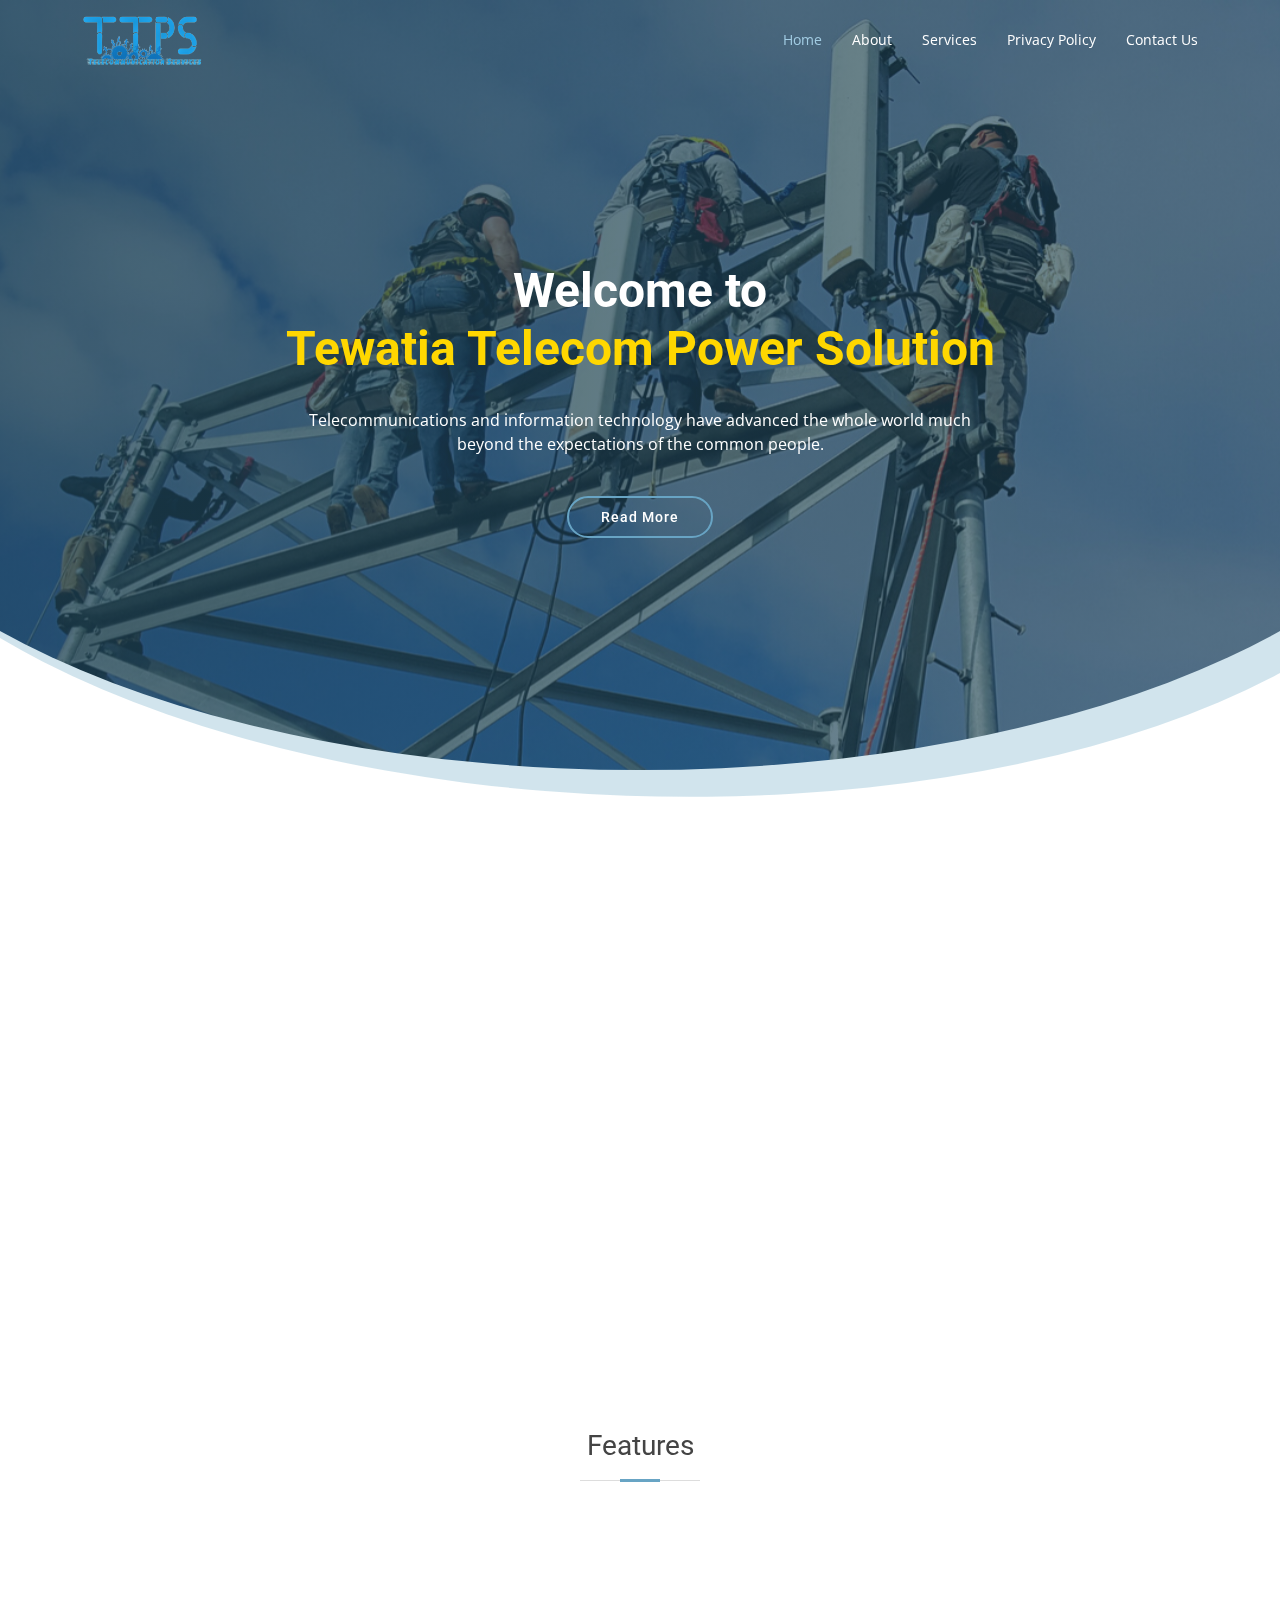
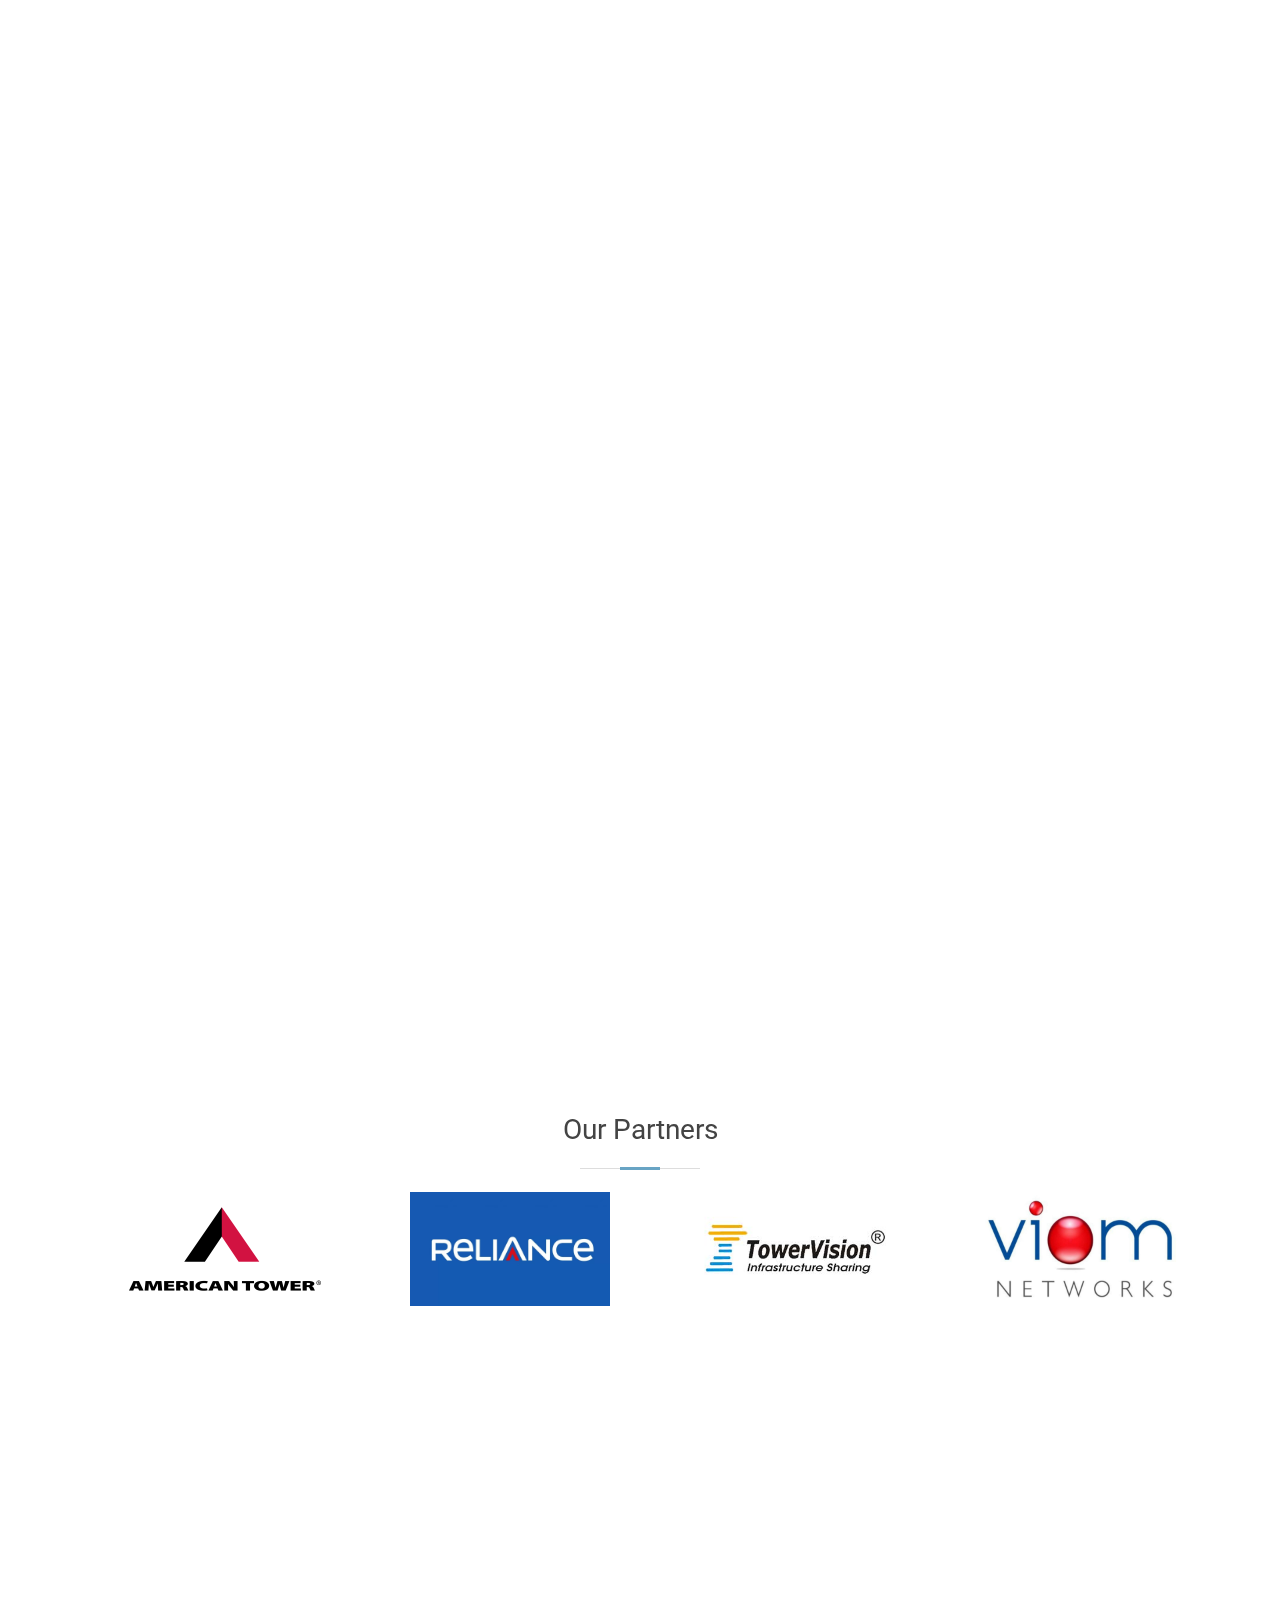
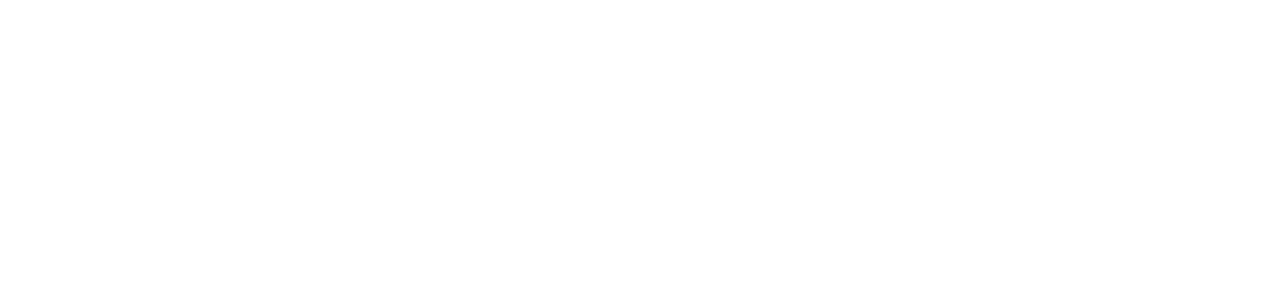
<file: index.html>
<!DOCTYPE html>
<html lang="en">

<head>
  <meta charset="utf-8">
  <meta content="width=device-width, initial-scale=1.0" name="viewport">

  <title>Welcome to Tewatia Telecom</title>
  <meta content="" name="description">
  <meta content="" name="keywords">




  <!-- Favicons -->
  <link href="assets/img/favicon.png" rel="icon">
  <link href="assets/img/apple-touch-icon.png" rel="apple-touch-icon">

  <!-- Google Fonts -->
  <link
    href="https://fonts.googleapis.com/css?family=Open+Sans:300,300i,400,400i,600,600i,700,700i|Roboto:300,300i,400,400i,500,500i,700,700i&display=swap"
    rel="stylesheet">

  <!-- Vendor CSS Files -->
  <link href="assets/vendor/animate.css/animate.min.css" rel="stylesheet">
  <link href="assets/vendor/aos/aos.css" rel="stylesheet">
  <link href="assets/vendor/bootstrap/css/bootstrap.min.css" rel="stylesheet">
  <link href="assets/vendor/bootstrap-icons/bootstrap-icons.css" rel="stylesheet">
  <link href="assets/vendor/boxicons/css/boxicons.min.css" rel="stylesheet">
  <link href="assets/vendor/glightbox/css/glightbox.min.css" rel="stylesheet">
  <link href="assets/vendor/swiper/swiper-bundle.min.css" rel="stylesheet">

  <!-- Template Main CSS File -->
  <link href="assets/css/style.css" rel="stylesheet">

  <!-- My custom slider.css File -->
  <link rel="stylesheet" href="include/css/slider.css">

  <!-- My custom style.css File -->
  <link rel="stylesheet" href="/include/css/cusStyle.css">

  <!-- include/header.js File -->
  <script src="include/header.js"></script>

  <!-- include/footer.js File -->
  <script src="include/footer.js"></script>

  <!-- include/services.js File -->
  <script src="include/services.js"></script>

</head>

<body>

  <!-- ======= Header ======= -->
  <index-header></index-header>
  <!-- End Header -->

  <!-- ======= Hero Section ======= -->
  <section id="hero" class="d-flex justify-cntent-center align-items-center">
    <div id="heroCarousel" class="container carousel carousel-fade" data-bs-ride="carousel" data-bs-interval="5000">

      <!-- Slide 1 -->
      <div class="carousel-item active">
        <div class="carousel-container">
          <h2 class="animate__animated animate__fadeInDown">Welcome to <br> <span style="color: gold;">Tewatia Telecom
              Power Solution</span>
          </h2>
          <p class="animate__animated animate__fadeInUp font-16">Telecommunications and information
            technology have advanced the
            whole world much beyond the expectations of the common people.</p>
          <a href="about.html" class="btn-get-started animate__animated animate__fadeInUp">Read More</a>
        </div>
      </div>

    </div>
  </section><!-- End Hero -->

  <main id="main">

    <!-- ======= Services Section ======= -->
    <cus-servflot></cus-servflot>
    <!-- End Services Section -->

    <!-- ======= Features Section ======= -->
    <section class="features">
      <div class="container">

        <div class="section-title">
          <h2>Features</h2>
        </div>

        <div class="row" data-aos="fade-up">
          <div class="col-md-5">
            <img src="assets/img/features-1.svg" class="img-fluid" alt="">
          </div>
          <div class="col-md-7 pt-4">
            <h3>Terminals And Channels</h3>
            <p class="font-16">
              All telecommunications networks depend on terminals. They’re the components that allow communications to
              stop and start. It may help to think of a terminal as the place where a signal enters and leaves in order
              to facilitate communications.
              <br>

              There’s no point in having a terminal without having a channel to support it. The best example of a modern
              channel is the wireless signal. Wireless signals allow you to transmit data, calls, and even videos and
              photos. In 2018, more than 42-million gigabytes of wireless data were transmitted in the United States
              alone.
            </p>
          </div>
        </div>

        <div class="row" data-aos="fade-up">
          <div class="col-md-5 order-1 order-md-2">
            <img src="assets/img/features-2.svg" class="img-fluid" alt="">
          </div>
          <div class="col-md-7 pt-5 order-2 order-md-1">
            <h3>Telecommunications Processors</h3>
            <p class="font-16">
              As you may already be aware, the information that passes through channels requires a lot of processing
              before it reaches the end-user. Whether you’re speaking to someone over the phone or sharing a file from
              one device to another, processors need to convert the signals into a usable format.
              <br>
              In a lot of cases, this means moving from analog to digital and then back to analog again. The analog to
              digital converter (ADC) receives information in analog and then continuously processes it so that it’s
              sent back again as digital. In the case of audio signals, information needs to be transformed from digital
              back to analog again before the person receiving the audio can hear it.
            </p>
          </div>
        </div>

        <div class="row" data-aos="fade-up">
          <div class="col-md-5">
            <img src="assets/img/features-3.svg" class="img-fluid" alt="">
          </div>
          <div class="col-md-7 pt-5">
            <h3>Telecommunications Software</h3>
            <p class="font-16">The information that passes through different telecommunications channels needs software
              to support it
              too. The type of software you use will depend on your telecommunications of choice. For example, it’s
              expected that there will be 34 million VoIP users in the United States alone by the end of 2020. All those
              users need software to facilitate their experience.
              <br>
              Similarly, any messaging apps and email programs you use need software to power them. They may also need
              secondary programs to make sure your communications remain safe. Without the right software, your
              telecommunications cannot be safe or seamless.
            </p>
          </div>
        </div>

      </div>
    </section><!-- End Features Section -->


    <!-- ======= Client Slider ======= -->
    <div class="container">
      <div class="section-title pb-1">
        <h2 class="text-center p-4 m-0">Our Partners</h2>
      </div>

      <div class="mb-3">
        <div class="row justify-content-sm-around justify-content-center align-items-center">
          <div class="col-lg-3 col-sm-6 haha">
            <img src="../assets/img/our_partners/american_tower.png" alt="" class="slider-img">
          </div>
          <div class="col-lg-3 col-sm-6 haha">
            <img src="../assets/img/our_partners/reliance.png" alt="" class="slider-img">
          </div>
          <div class="col-lg-3 col-sm-6 haha">
            <img src="../assets/img/our_partners/Tower-Vision.jpg" alt="" class="slider-img">
          </div>
          <div class="col-lg-3 col-sm-6 haha">
            <img src="../assets/img/our_partners/viom.jpg" alt="" class="slider-img">
          </div>
        </div>
      </div>
    </div>
    <!-- End Client Slider -->

  </main><!-- End #main -->

  <!-- ======= Footer ======= -->
  <cus-footer></cus-footer>
  <!-- End Footer -->

  <a href="#" class="back-to-top d-flex align-items-center justify-content-center"><i
      class="bi bi-arrow-up-short"></i></a>

  <!-- Vendor JS Files -->
  <script src="assets/vendor/purecounter/purecounter.js"></script>
  <script src="assets/vendor/aos/aos.js"></script>
  <script src="assets/vendor/bootstrap/js/bootstrap.bundle.min.js"></script>
  <script src="assets/vendor/glightbox/js/glightbox.min.js"></script>
  <script src="assets/vendor/isotope-layout/isotope.pkgd.min.js"></script>
  <script src="assets/vendor/swiper/swiper-bundle.min.js"></script>
  <script src="assets/vendor/waypoints/noframework.waypoints.js"></script>
  <script src="assets/vendor/php-email-form/validate.js"></script>

  <!-- Template Main JS File -->
  <script src="assets/js/main.js"></script>

</body>

</html>
</file>
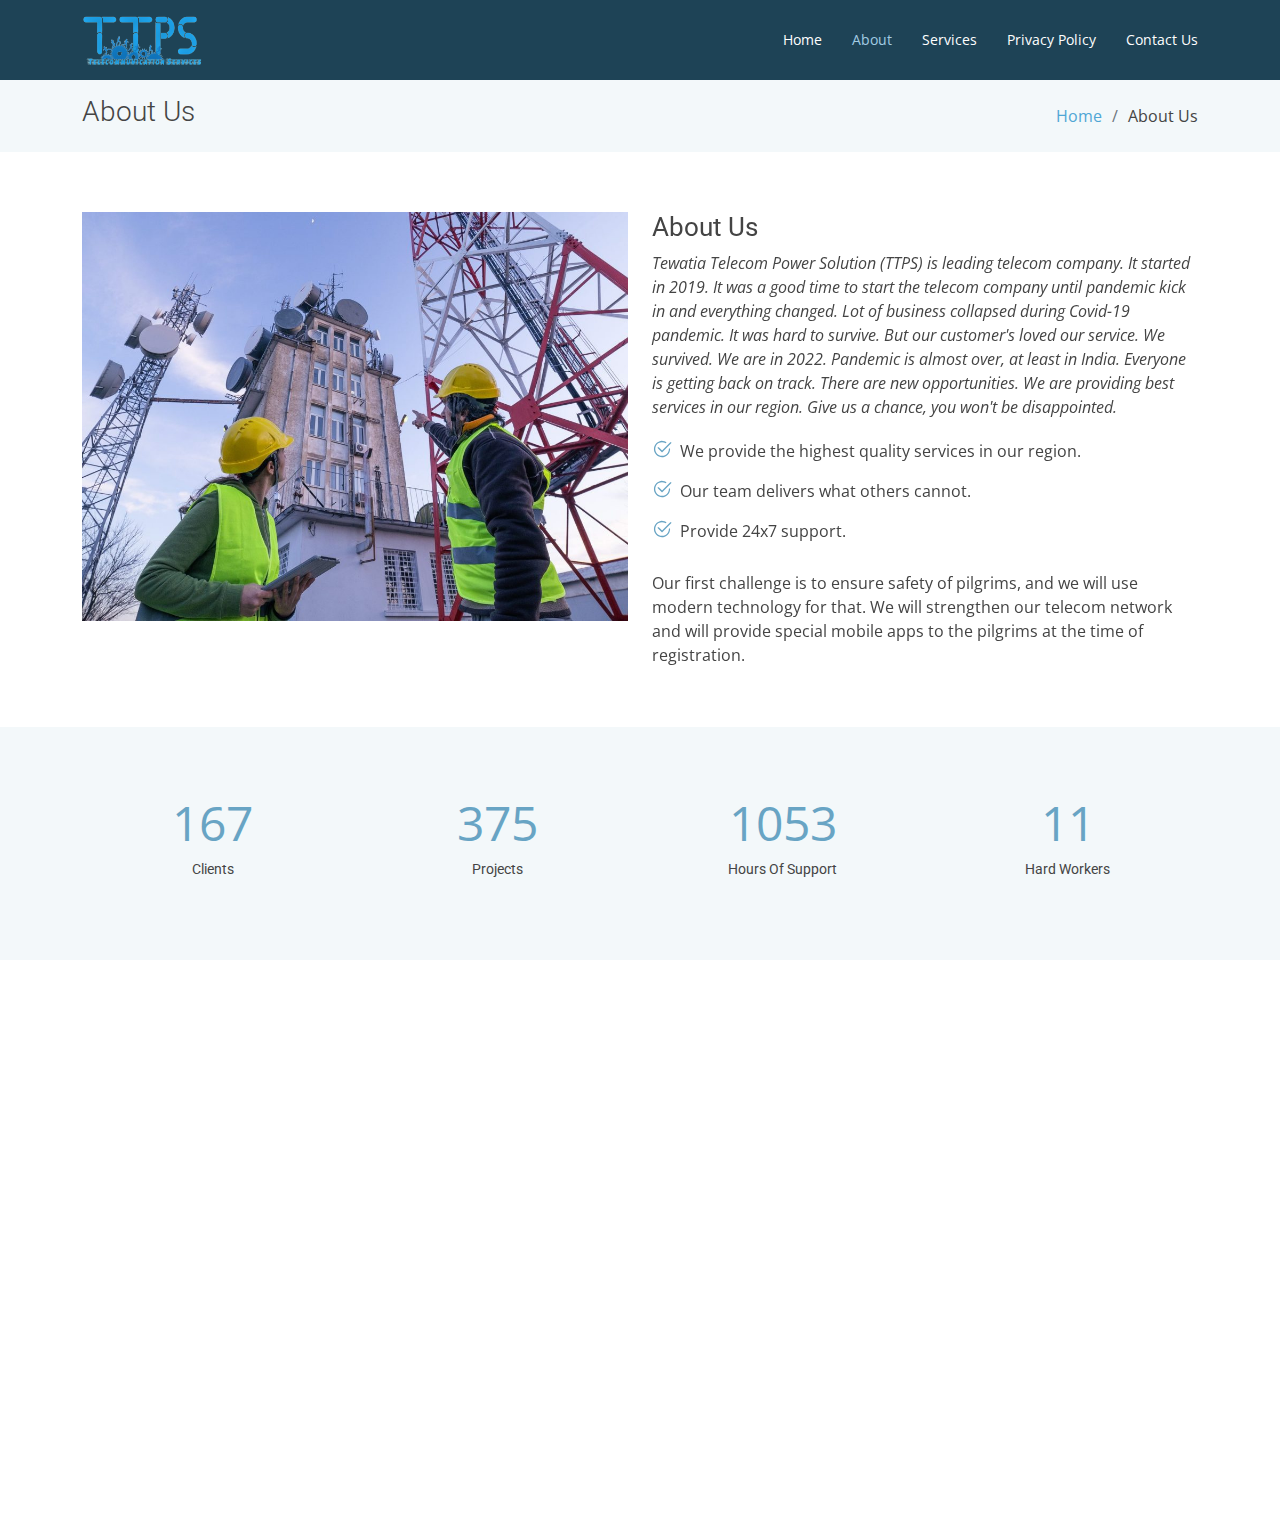
<file: about.html>
<!DOCTYPE html>
<html lang="en">

<head>
  <meta charset="utf-8">
  <meta content="width=device-width, initial-scale=1.0" name="viewport">

  <title>About Tewatia Telecom</title>
  <meta content="" name="description">
  <meta content="" name="keywords">

  <!-- Favicons -->
  <link href="assets/img/favicon.png" rel="icon">
  <link href="assets/img/apple-touch-icon.png" rel="apple-touch-icon">

  <!-- Google Fonts -->
  <link
    href="https://fonts.googleapis.com/css?family=Open+Sans:300,300i,400,400i,600,600i,700,700i|Roboto:300,300i,400,400i,500,500i,700,700i&display=swap"
    rel="stylesheet">

  <!-- Vendor CSS Files -->
  <link href="assets/vendor/animate.css/animate.min.css" rel="stylesheet">
  <link href="assets/vendor/aos/aos.css" rel="stylesheet">
  <link href="assets/vendor/bootstrap/css/bootstrap.min.css" rel="stylesheet">
  <link href="assets/vendor/bootstrap-icons/bootstrap-icons.css" rel="stylesheet">
  <link href="assets/vendor/boxicons/css/boxicons.min.css" rel="stylesheet">
  <link href="assets/vendor/glightbox/css/glightbox.min.css" rel="stylesheet">
  <link href="assets/vendor/swiper/swiper-bundle.min.css" rel="stylesheet">

  <!-- Template Main CSS File -->
  <link href="assets/css/style.css" rel="stylesheet">

  <!-- include/header.js File -->
  <script src="include/header.js"></script>

  <!-- include/footer.js File -->
  <script src="include/footer.js"></script>

</head>

<body>

  <!-- ======= Header ======= -->
  <about-header></about-header>
  <!-- End Header -->

  <main id="main">

    <!-- ======= About Us Section ======= -->
    <section class="breadcrumbs">
      <div class="container">

        <div class="d-flex justify-content-between align-items-center">
          <h2>About Us</h2>
          <ol>
            <li><a href="index.html">Home</a></li>
            <li>About Us</li>
          </ol>
        </div>

      </div>
    </section><!-- End About Us Section -->

    <!-- ======= About Section ======= -->
    <section class="about" data-aos="fade-up">
      <div class="container">

        <div class="row">
          <div class="col-lg-6">
            <img src="assets/img/about.jpg" class="img-fluid" alt="">
          </div>
          <div class="col-lg-6 pt-4 pt-lg-0">
            <h3>About Us</h3>
            <p class="fst-italic">
              Tewatia Telecom Power Solution (TTPS) is leading telecom company. It started in 2019. It was a good time
              to start the telecom company until pandemic kick in and everything changed. Lot of business collapsed
              during Covid-19 pandemic. It was hard to survive. But our customer's loved our service. We survived. We
              are
              in 2022. Pandemic is almost over, at least in India. Everyone is getting back on track. There are new
              opportunities. We are providing best services in our region. Give us a chance, you won't be disappointed.
            </p>
            <ul>
              <li><i class="bi bi-check2-circle"></i> We provide the highest quality services in our region.</li>
              <li><i class="bi bi-check2-circle"></i> Our team delivers what others cannot.</li>
              <li><i class="bi bi-check2-circle"></i> Provide 24x7 support.</li>
            </ul>
            <p>
              Our first challenge is to ensure safety of pilgrims, and we will use modern technology for that. We will
              strengthen our telecom network and will provide special mobile apps to the pilgrims at the time of
              registration.
            </p>
          </div>
        </div>

      </div>
    </section><!-- End About Section -->

    <!-- ======= Facts Section ======= -->
    <section class="facts section-bg" data-aos="fade-up">
      <div class="container">

        <div class="row counters">

          <div class="col-lg-3 col-6 text-center">
            <span data-purecounter-start="0" data-purecounter-end="232" data-purecounter-duration="1"
              class="purecounter"></span>
            <p>Clients</p>
          </div>

          <div class="col-lg-3 col-6 text-center">
            <span data-purecounter-start="0" data-purecounter-end="521" data-purecounter-duration="1"
              class="purecounter"></span>
            <p>Projects</p>
          </div>

          <div class="col-lg-3 col-6 text-center">
            <span data-purecounter-start="0" data-purecounter-end="1463" data-purecounter-duration="1"
              class="purecounter"></span>
            <p>Hours Of Support</p>
          </div>

          <div class="col-lg-3 col-6 text-center">
            <span data-purecounter-start="0" data-purecounter-end="15" data-purecounter-duration="1"
              class="purecounter"></span>
            <p>Hard Workers</p>
          </div>

        </div>

      </div>
    </section><!-- End Facts Section -->


  </main><!-- End #main -->

  <!-- ======= Footer ======= -->
  <cus-footer></cus-footer>
  <!-- End Footer -->

  <a href="#" class="back-to-top d-flex align-items-center justify-content-center"><i
      class="bi bi-arrow-up-short"></i></a>

  <!-- Vendor JS Files -->
  <script src="assets/vendor/purecounter/purecounter.js"></script>
  <script src="assets/vendor/aos/aos.js"></script>
  <script src="assets/vendor/bootstrap/js/bootstrap.bundle.min.js"></script>
  <script src="assets/vendor/glightbox/js/glightbox.min.js"></script>
  <script src="assets/vendor/isotope-layout/isotope.pkgd.min.js"></script>
  <script src="assets/vendor/swiper/swiper-bundle.min.js"></script>
  <script src="assets/vendor/waypoints/noframework.waypoints.js"></script>
  <script src="assets/vendor/php-email-form/validate.js"></script>

  <!-- Template Main JS File -->
  <script src="assets/js/main.js"></script>

</body>

</html>
</file>
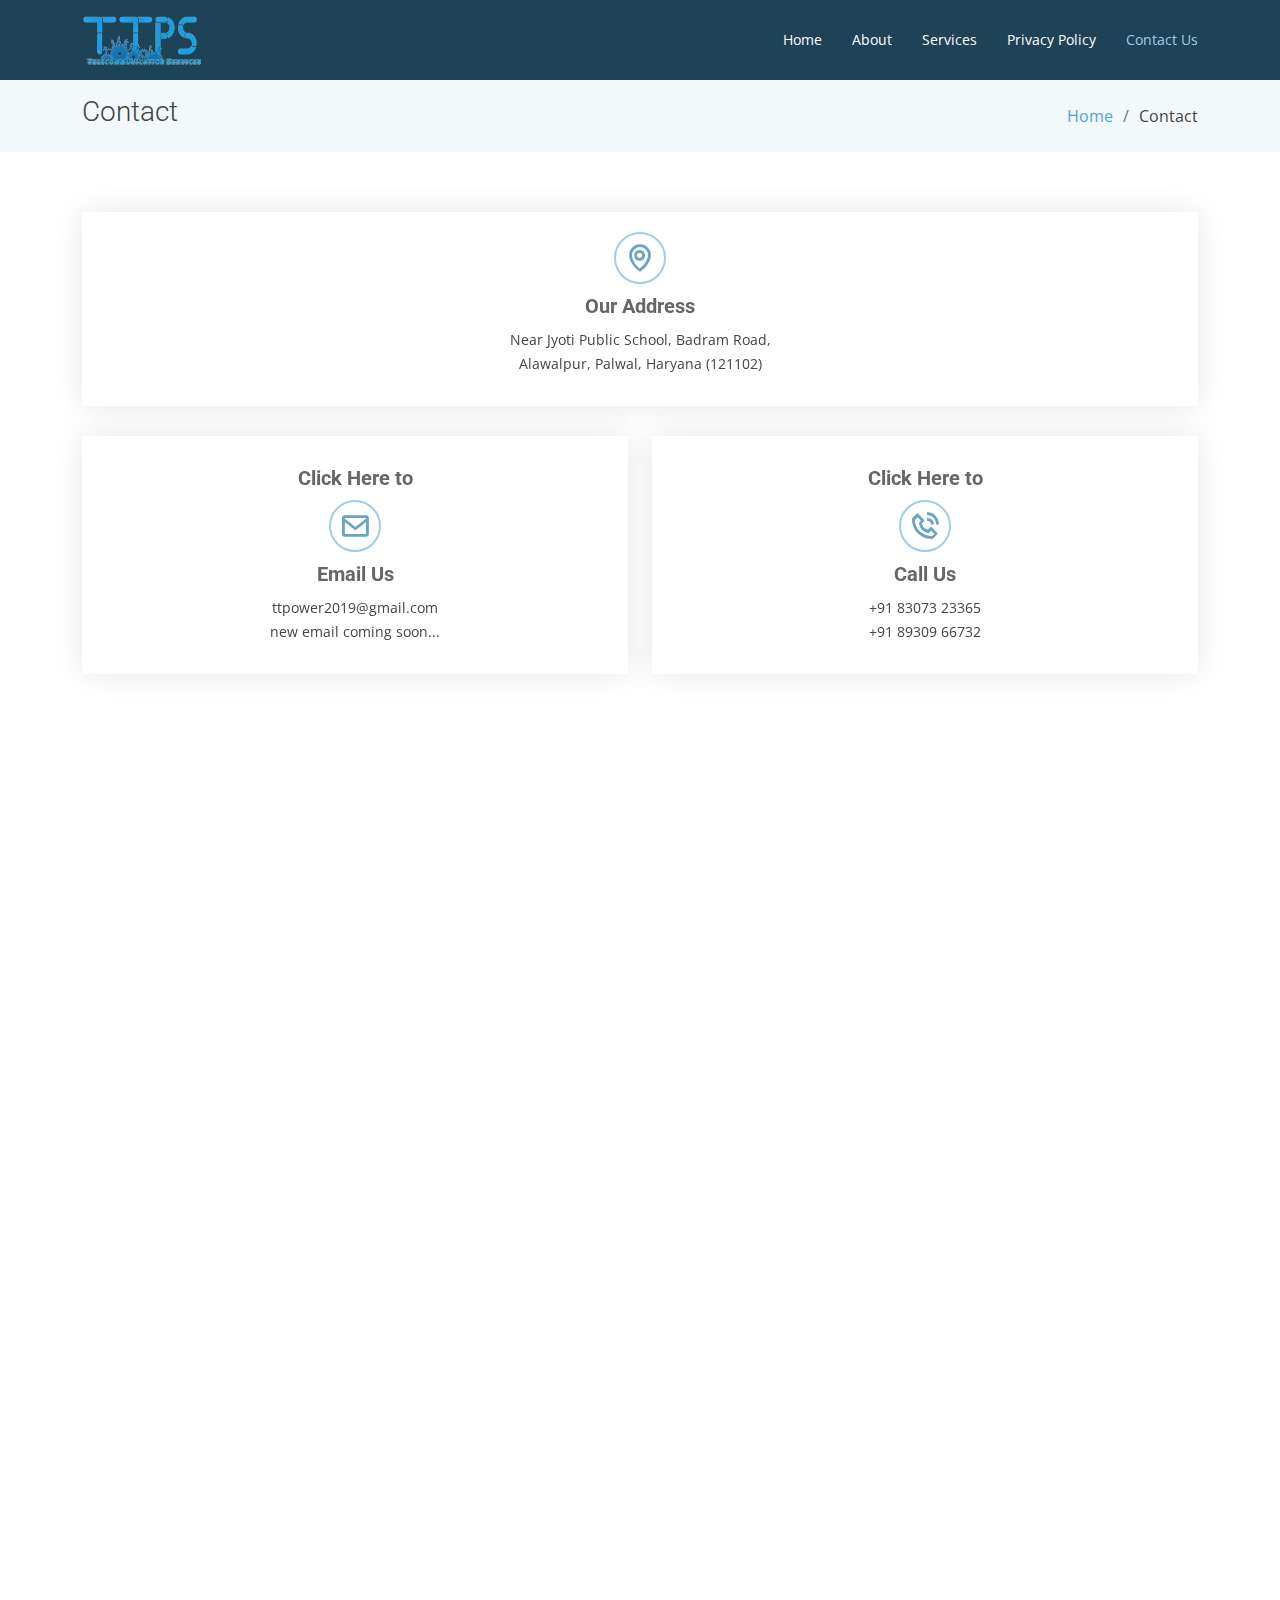
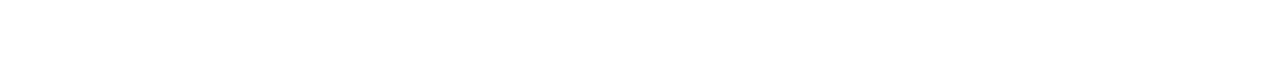
<file: contact.html>
<!DOCTYPE html>
<html lang="en">

<head>
  <meta charset="utf-8">
  <meta content="width=device-width, initial-scale=1.0" name="viewport">

  <title>Contact - Tewatia Telecom Power Solution</title>
  <meta content="" name="description">
  <meta content="" name="keywords">

  <!-- Favicons -->
  <link href="assets/img/favicon.png" rel="icon">
  <link href="assets/img/apple-touch-icon.png" rel="apple-touch-icon">

  <!-- Google Fonts -->
  <link
    href="https://fonts.googleapis.com/css?family=Open+Sans:300,300i,400,400i,600,600i,700,700i|Roboto:300,300i,400,400i,500,500i,700,700i&display=swap"
    rel="stylesheet">

  <!-- Vendor CSS Files -->
  <link href="assets/vendor/animate.css/animate.min.css" rel="stylesheet">
  <link href="assets/vendor/aos/aos.css" rel="stylesheet">
  <link href="assets/vendor/bootstrap/css/bootstrap.min.css" rel="stylesheet">
  <link href="assets/vendor/bootstrap-icons/bootstrap-icons.css" rel="stylesheet">
  <link href="assets/vendor/boxicons/css/boxicons.min.css" rel="stylesheet">
  <link href="assets/vendor/glightbox/css/glightbox.min.css" rel="stylesheet">
  <link href="assets/vendor/swiper/swiper-bundle.min.css" rel="stylesheet">

  <!-- Template Main CSS File -->
  <link href="assets/css/style.css" rel="stylesheet">

  <!-- include/header.js File -->
  <script src="include/header.js"></script>

  <!-- include/footer.js File -->
  <script src="include/footer.js"></script>


  <!-- My custom CSS File -->
  <link rel="stylesheet" href="include/css/cusStyle.css">

</head>

<body>

  <!-- ======= Header ======= -->
  <contact-header></contact-header>
  <!-- End Header -->

  <main id="main">

    <!-- ======= Contact Section ======= -->
    <section class="breadcrumbs">
      <div class="container">

        <div class="d-flex justify-content-between align-items-center">
          <h2>Contact</h2>
          <ol>
            <li><a href="index.html">Home</a></li>
            <li>Contact</li>
          </ol>
        </div>

      </div>
    </section><!-- End Contact Section -->

    <!-- ======= Contact Section ======= -->
    <section class="contact" data-aos="fade-up" data-aos-easing="ease-in-out" data-aos-duration="500">
      <div class="container">

        <div class="row">

          <div class="col">

            <div class="row">
              <div class="col-md-12">
                <div class="info-box">
                  <i class="bx bx-map icon-style"></i>
                  <h3>Our Address</h3>
                  <p>Near Jyoti Public School, Badram Road, <br>
                    Alawalpur, Palwal, Haryana (121102)</p>
                </div>
              </div>
              <div class="col-md-6">
                <div class="info-box">
                  <h3>Click Here to</h3>
                  <a href="mailto:ttpower2019@gmail.com">
                    <i class="bx bx-envelope icon-link"></i>
                  </a>
                  <h3>Email Us</h3>
                  <p>ttpower2019@gmail.com<br>new email coming soon...</p>
                </div>
              </div>
              <div class="col-md-6">
                <div class="info-box">
                  <h3>Click Here to</h3>
                  <a href="tel:+918307323365">
                    <i class="bx bx-phone-call icon-link"></i>
                  </a>
                  <h3>Call Us</h3>
                  <p>+91 83073 23365<br>+91 89309 66732</p>
                </div>
              </div>
            </div>

          </div>

        </div>

      </div>
    </section><!-- End Contact Section -->

    <!-- ======= Map Section ======= -->
    <section class="map mt-2">
      <div class="container-fluid p-0">
        <iframe
          src="https://www.google.com/maps/embed?pb=!1m18!1m12!1m3!1d224874.15841688414!2d77.06544586885602!3d28.27836329816994!2m3!1f0!2f0!3f0!3m2!1i1024!2i768!4f13.1!3m3!1m2!1s0x390cd3f9584450a3%3A0x9f56ed9240e29ca0!2sTewatia%20Telecom%20Power%20Solution!5e0!3m2!1sen!2sin!4v1660792216918!5m2!1sen!2sin"
          frameborder="0" style="border:0;" allowfullscreen=""></iframe>
      </div>
    </section><!-- End Map Section -->

  </main><!-- End #main -->

  <!-- ======= Footer ======= -->
  <cus-footer></cus-footer>
  <!-- End Footer -->

  <a href="#" class="back-to-top d-flex align-items-center justify-content-center"><i
      class="bi bi-arrow-up-short"></i></a>

  <!-- Vendor JS Files -->
  <script src="assets/vendor/purecounter/purecounter.js"></script>
  <script src="assets/vendor/aos/aos.js"></script>
  <script src="assets/vendor/bootstrap/js/bootstrap.bundle.min.js"></script>
  <script src="assets/vendor/glightbox/js/glightbox.min.js"></script>
  <script src="assets/vendor/isotope-layout/isotope.pkgd.min.js"></script>
  <script src="assets/vendor/swiper/swiper-bundle.min.js"></script>
  <script src="assets/vendor/waypoints/noframework.waypoints.js"></script>
  <script src="assets/vendor/php-email-form/validate.js"></script>

  <!-- Template Main JS File -->
  <script src="assets/js/main.js"></script>

</body>

</html>
</file>
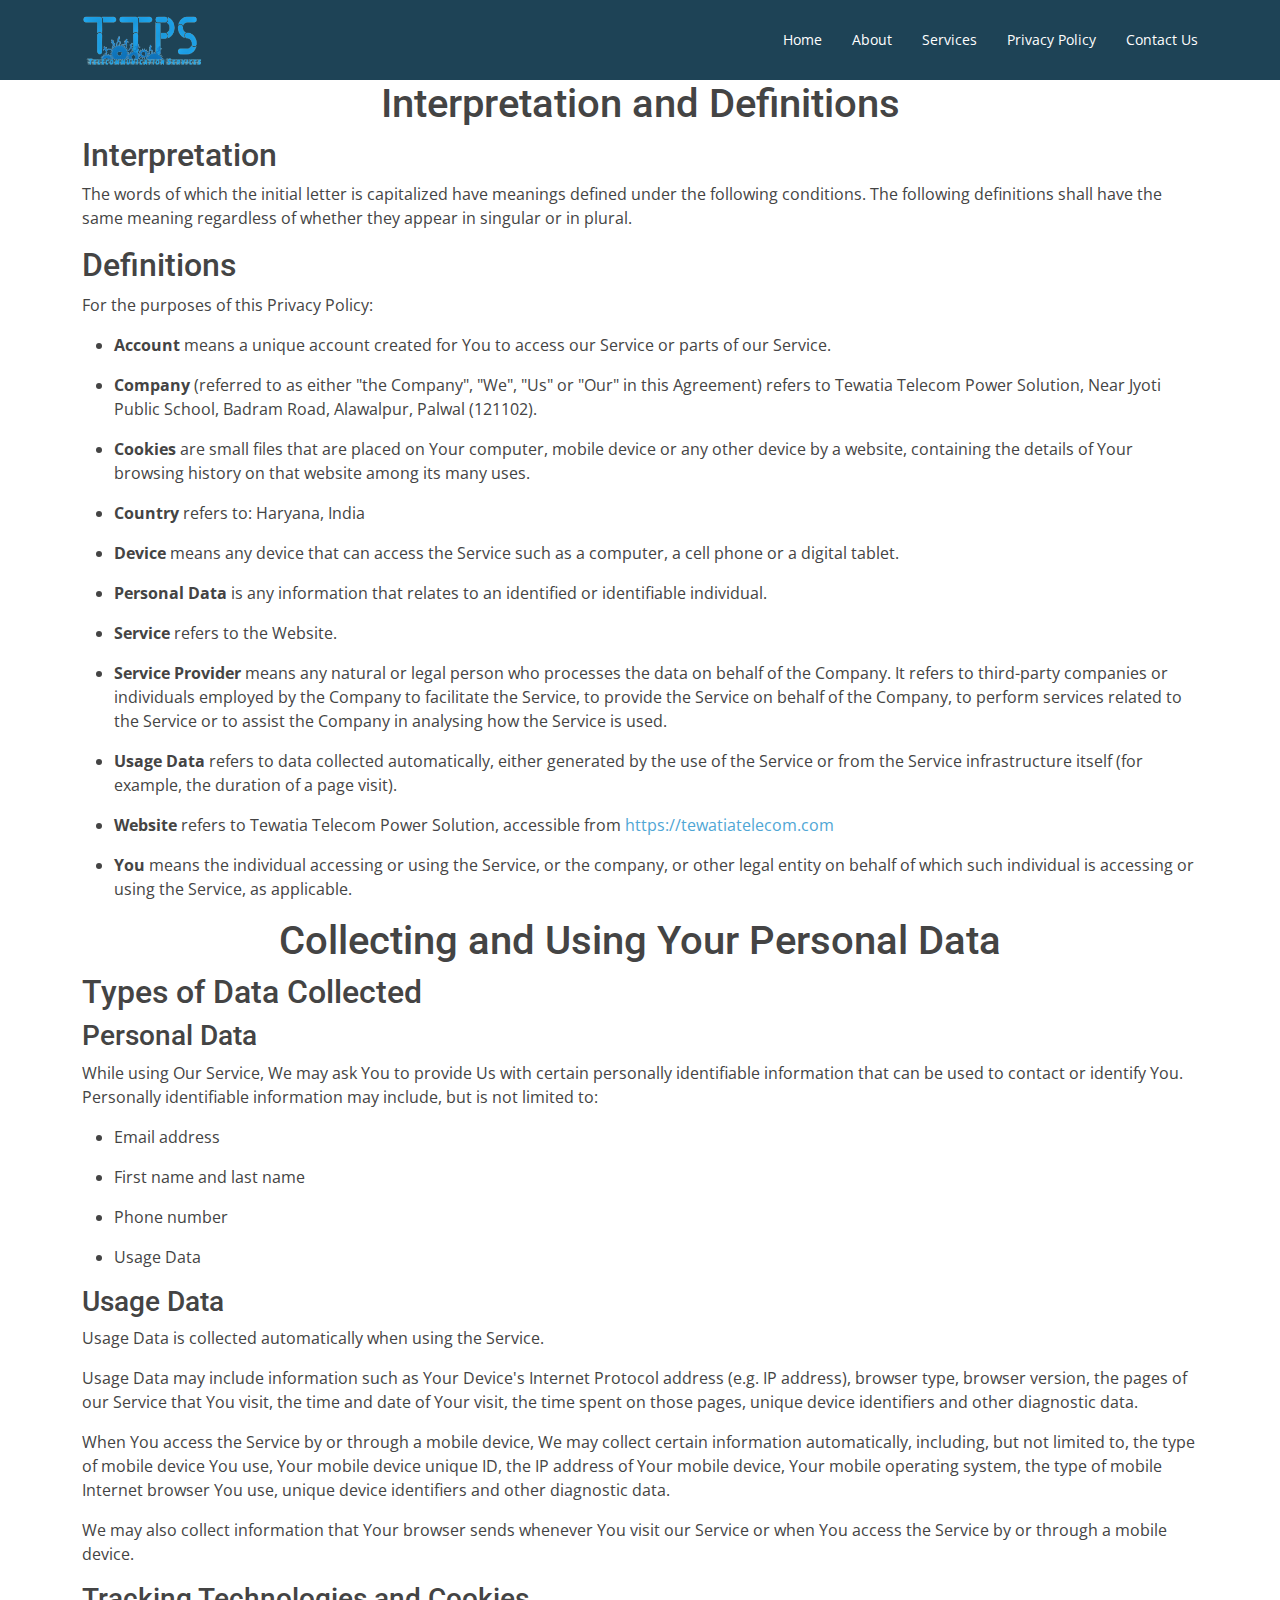
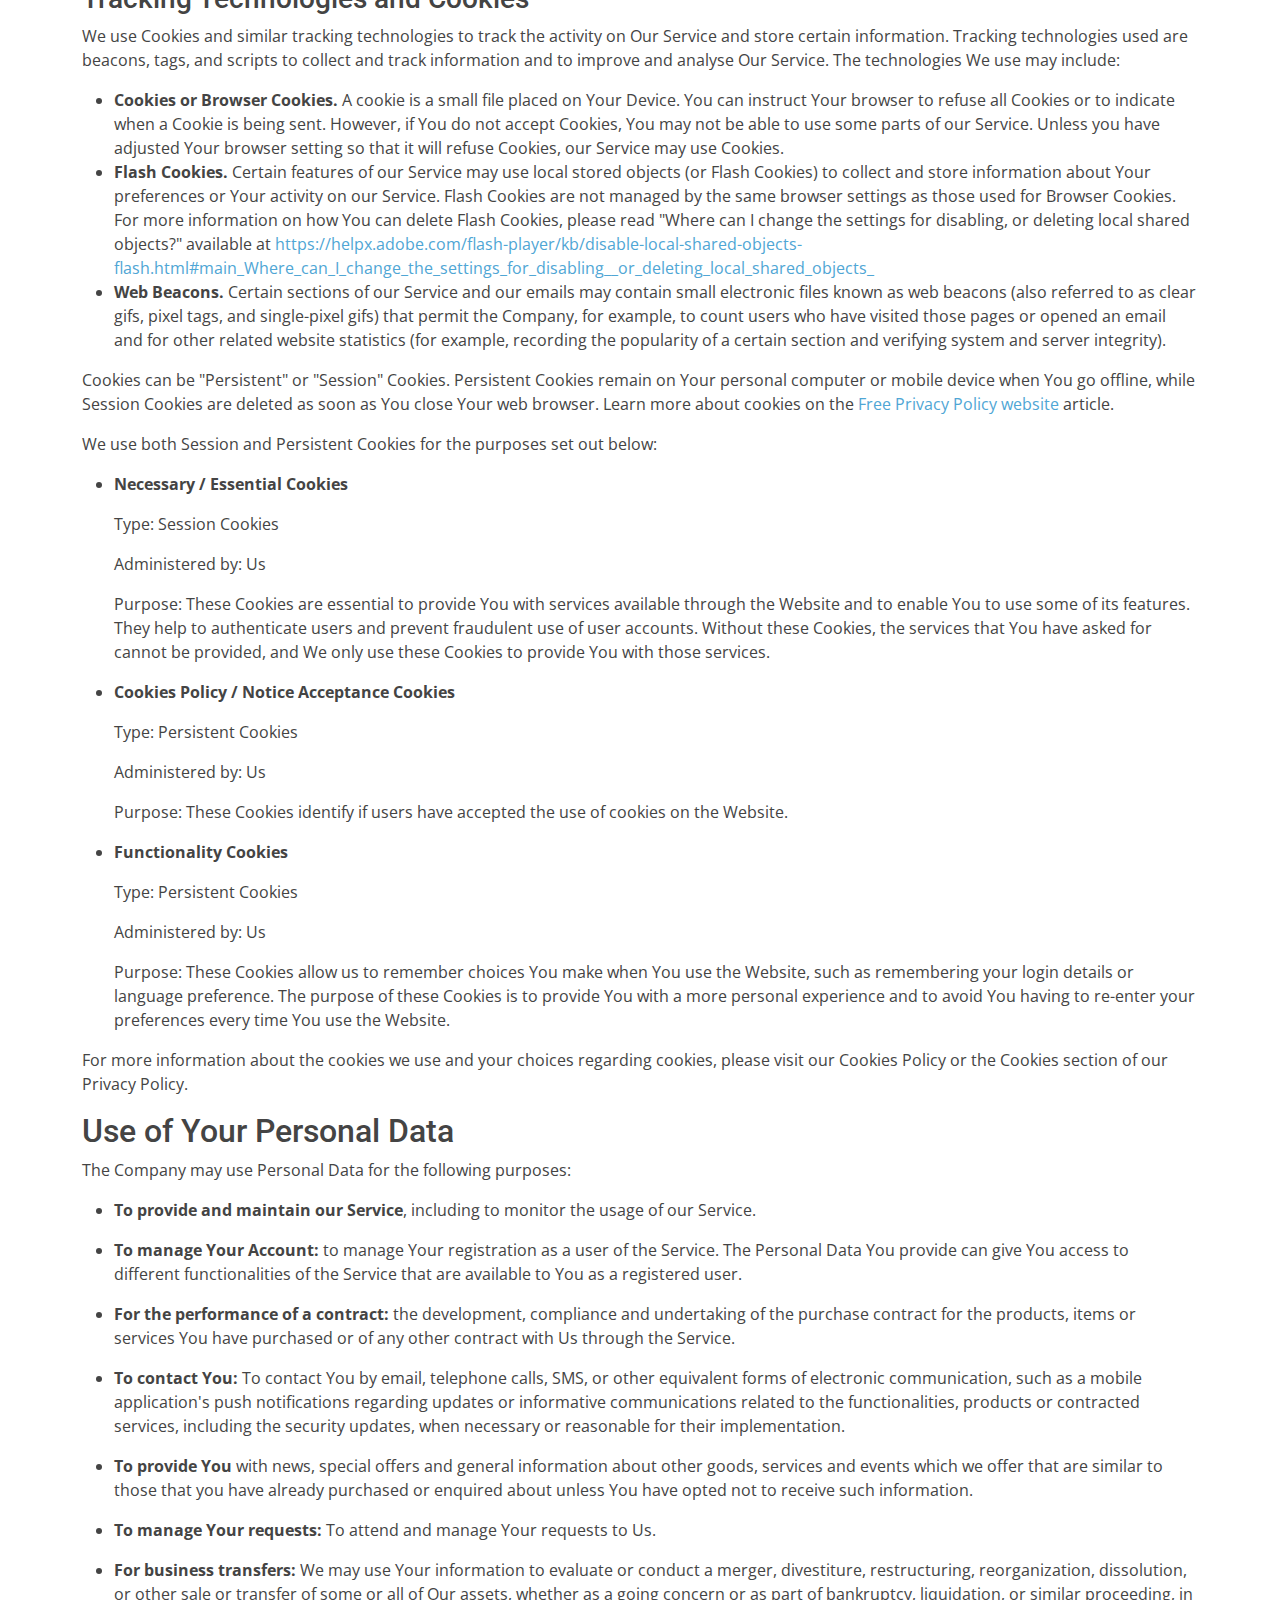
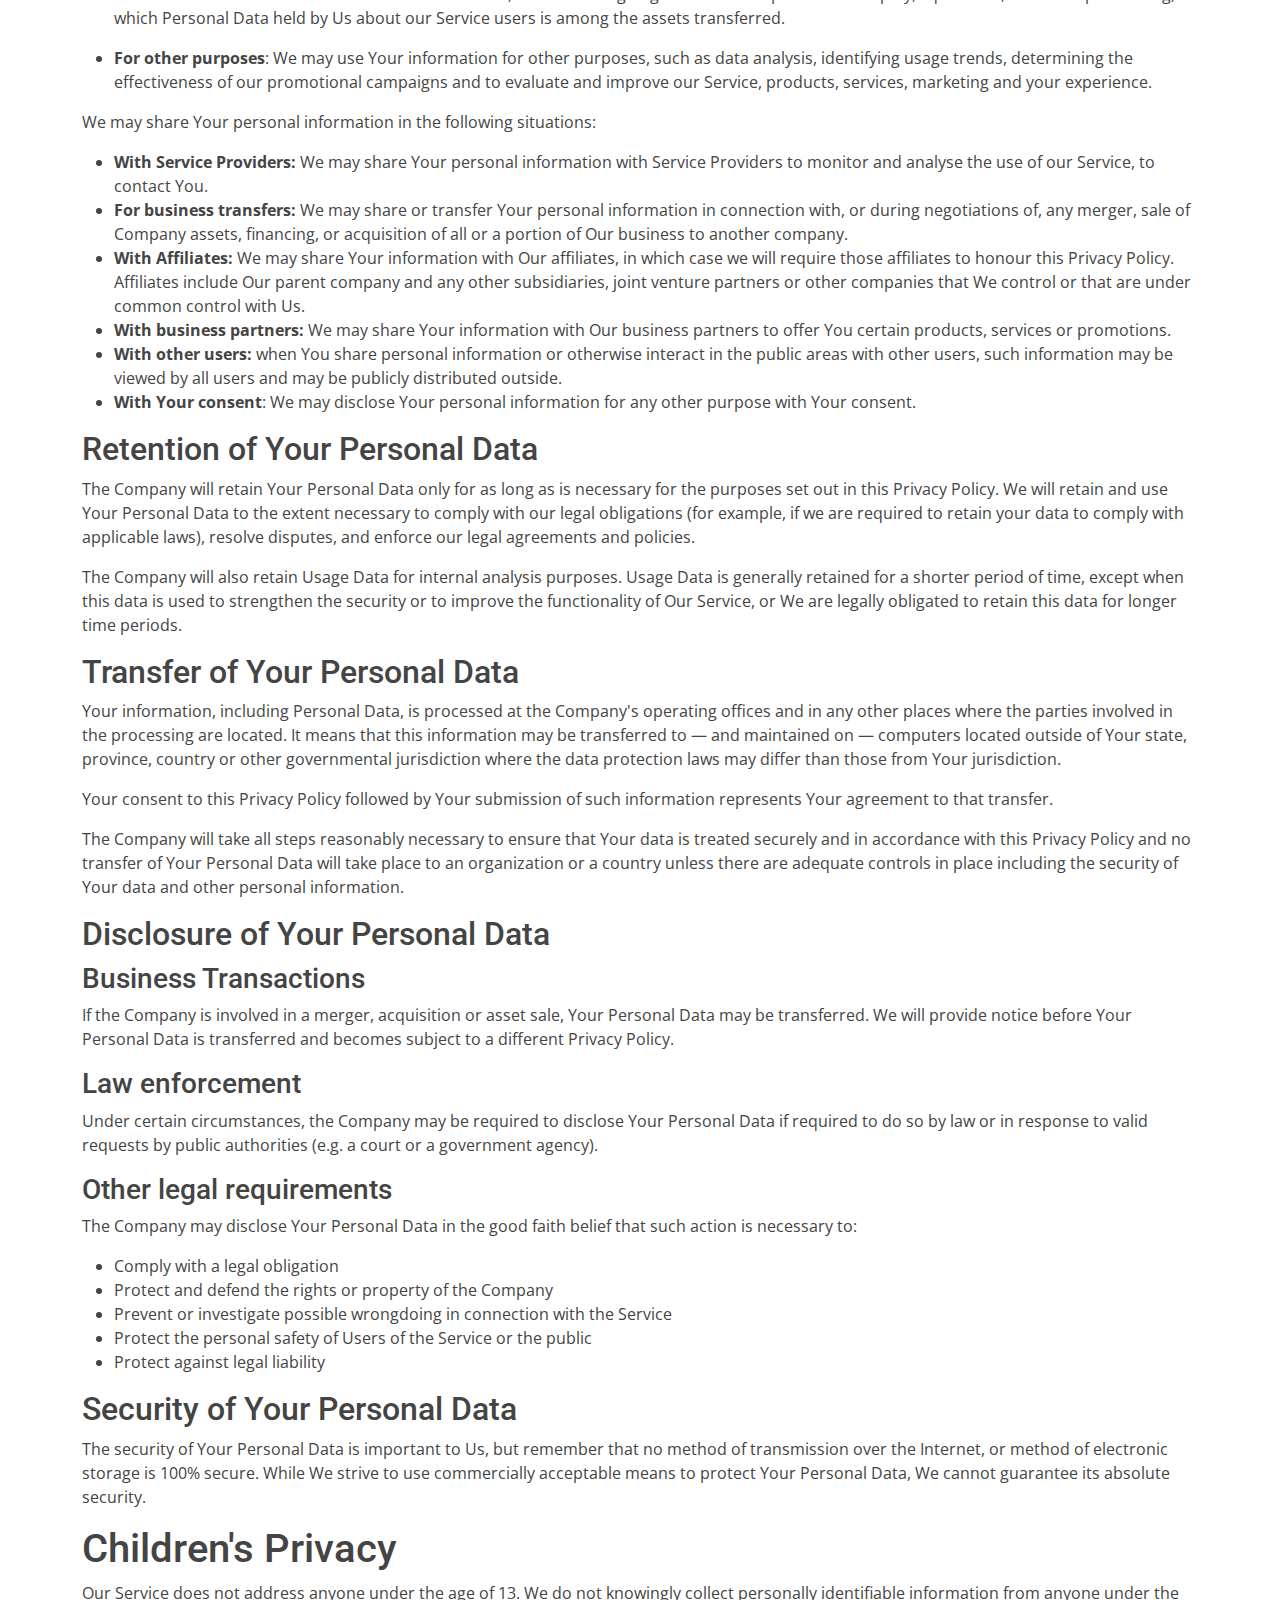
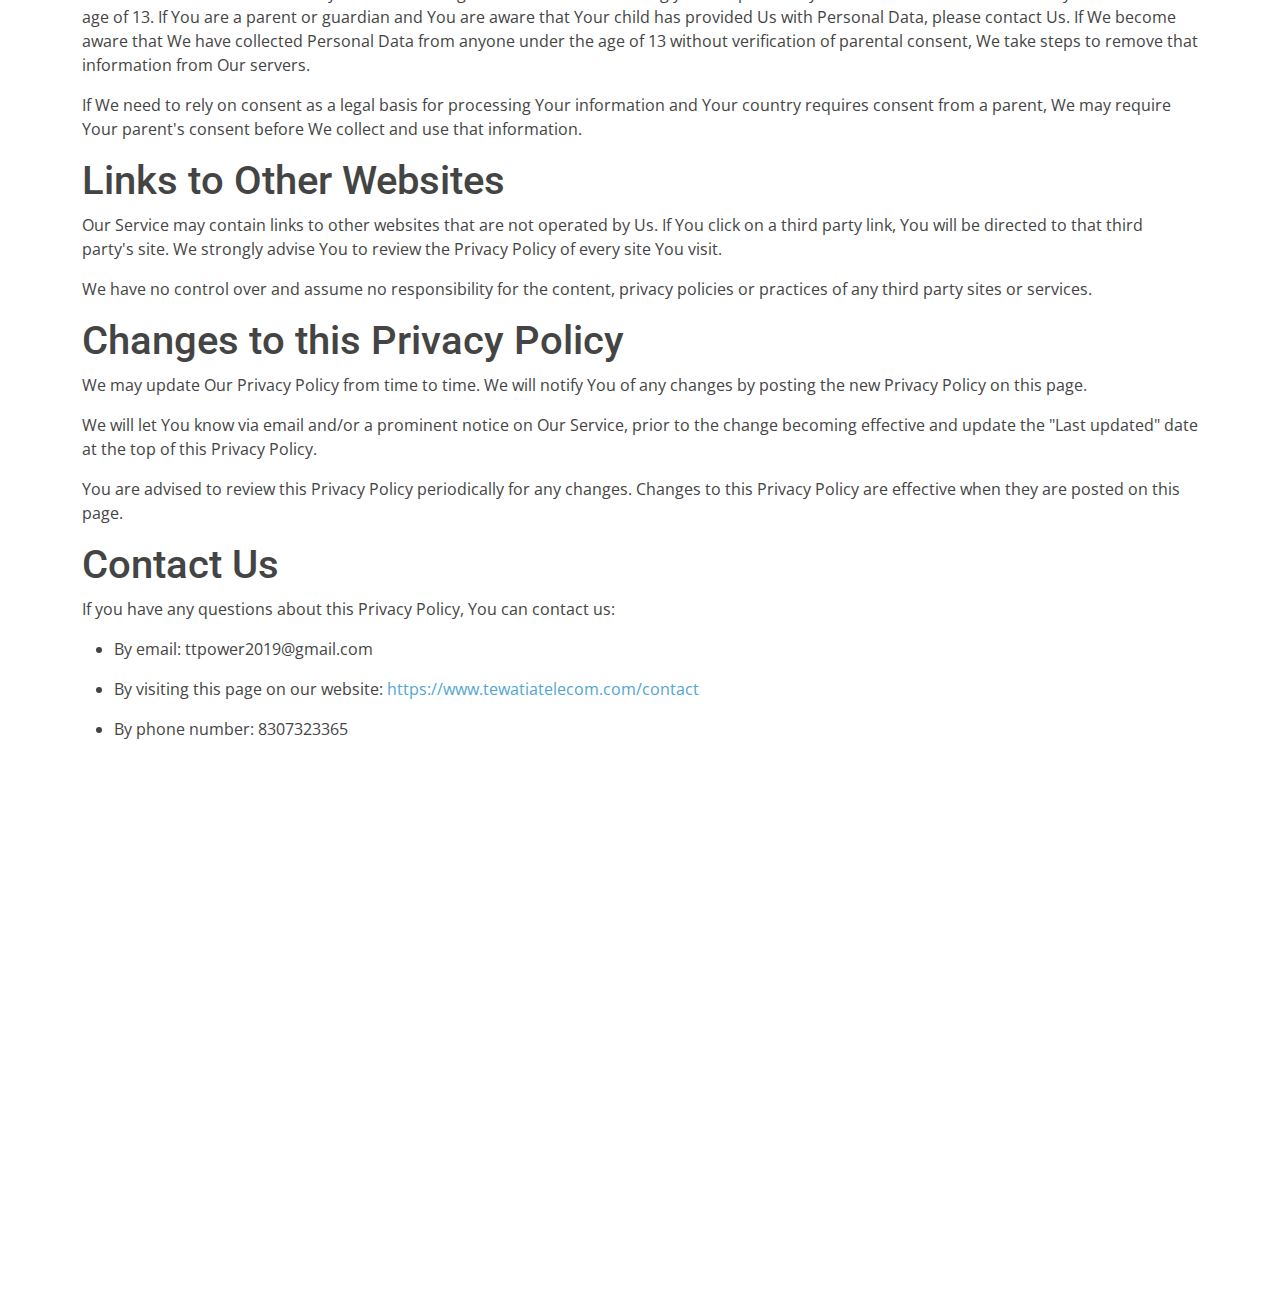
<file: privacy-policy.html>
<!DOCTYPE html>
<html lang="en">

<head>
  <meta charset="utf-8">
  <meta content="width=device-width, initial-scale=1.0" name="viewport">

  <title>Tewatia Telecom Privacy Policy</title>
  <meta content="" name="description">
  <meta content="" name="keywords">

  <!-- Favicons -->
  <link href="assets/img/favicon.png" rel="icon">
  <link href="assets/img/apple-touch-icon.png" rel="apple-touch-icon">

  <!-- Google Fonts -->
  <link
    href="https://fonts.googleapis.com/css?family=Open+Sans:300,300i,400,400i,600,600i,700,700i|Roboto:300,300i,400,400i,500,500i,700,700i&display=swap"
    rel="stylesheet">

  <!-- Vendor CSS Files -->
  <link href="assets/vendor/animate.css/animate.min.css" rel="stylesheet">
  <link href="assets/vendor/aos/aos.css" rel="stylesheet">
  <link href="assets/vendor/bootstrap/css/bootstrap.min.css" rel="stylesheet">
  <link href="assets/vendor/bootstrap-icons/bootstrap-icons.css" rel="stylesheet">
  <link href="assets/vendor/boxicons/css/boxicons.min.css" rel="stylesheet">
  <link href="assets/vendor/glightbox/css/glightbox.min.css" rel="stylesheet">
  <link href="assets/vendor/swiper/swiper-bundle.min.css" rel="stylesheet">

  <!-- Template Main CSS File -->
  <link href="assets/css/style.css" rel="stylesheet">

  <!-- include/header.js File -->
  <script src="include/header.js"></script>

  <!-- include/footer.js File -->
  <script src="include/footer.js"></script>

</head>

<body>

  <!-- ======= Header ======= -->
  <cus-header></cus-header>
  <!-- End Header -->

  <main id="main" class="container">

    <!-- ======= Privacy Policy Section ======= -->
    <h1 class="text-center">Interpretation and Definitions</h1>
    <h2>Interpretation</h2>
    <p>The words of which the initial letter is capitalized have meanings defined under the following conditions. The
      following definitions shall have the same meaning regardless of whether they appear in singular or in plural.</p>
    <h2>Definitions</h2>
    <p>For the purposes of this Privacy Policy:</p>
    <ul>
      <li>
        <p><strong>Account</strong> means a unique account created for You to access our Service or parts of our
          Service.</p>
      </li>
      <li>
        <p><strong>Company</strong> (referred to as either &quot;the Company&quot;, &quot;We&quot;, &quot;Us&quot; or
          &quot;Our&quot; in this Agreement) refers to Tewatia Telecom Power Solution, Near Jyoti Public School, Badram
          Road, Alawalpur, Palwal (121102).</p>
      </li>
      <li>
        <p><strong>Cookies</strong> are small files that are placed on Your computer, mobile device or any other device
          by a website, containing the details of Your browsing history on that website among its many uses.</p>
      </li>
      <li>
        <p><strong>Country</strong> refers to: Haryana, India</p>
      </li>
      <li>
        <p><strong>Device</strong> means any device that can access the Service such as a computer, a cell phone or a
          digital tablet.</p>
      </li>
      <li>
        <p><strong>Personal Data</strong> is any information that relates to an identified or identifiable individual.
        </p>
      </li>
      <li>
        <p><strong>Service</strong> refers to the Website.</p>
      </li>
      <li>
        <p><strong>Service Provider</strong> means any natural or legal person who processes the data on behalf of the
          Company. It refers to third-party companies or individuals employed by the Company to facilitate the Service,
          to provide the Service on behalf of the Company, to perform services related to the Service or to assist the
          Company in analysing how the Service is used.</p>
      </li>
      <li>
        <p><strong>Usage Data</strong> refers to data collected automatically, either generated by the use of the
          Service or from the Service infrastructure itself (for example, the duration of a page visit).</p>
      </li>
      <li>
        <p><strong>Website</strong> refers to Tewatia Telecom Power Solution, accessible from <a
            href="https://tewatiatelecom.com" rel="external nofollow noopener"
            target="_blank">https://tewatiatelecom.com</a></p>
      </li>
      <li>
        <p><strong>You</strong> means the individual accessing or using the Service, or the company, or other legal
          entity on behalf of which such individual is accessing or using the Service, as applicable.</p>
      </li>
    </ul>
    <h1 class="text-center">Collecting and Using Your Personal Data</h1>
    <h2>Types of Data Collected</h2>
    <h3>Personal Data</h3>
    <p>While using Our Service, We may ask You to provide Us with certain personally identifiable information that can
      be used to contact or identify You. Personally identifiable information may include, but is not limited to:</p>
    <ul>
      <li>
        <p>Email address</p>
      </li>
      <li>
        <p>First name and last name</p>
      </li>
      <li>
        <p>Phone number</p>
      </li>
      <li>
        <p>Usage Data</p>
      </li>
    </ul>
    <h3>Usage Data</h3>
    <p>Usage Data is collected automatically when using the Service.</p>
    <p>Usage Data may include information such as Your Device's Internet Protocol address (e.g. IP address), browser
      type, browser version, the pages of our Service that You visit, the time and date of Your visit, the time spent on
      those pages, unique device identifiers and other diagnostic data.</p>
    <p>When You access the Service by or through a mobile device, We may collect certain information automatically,
      including, but not limited to, the type of mobile device You use, Your mobile device unique ID, the IP address of
      Your mobile device, Your mobile operating system, the type of mobile Internet browser You use, unique device
      identifiers and other diagnostic data.</p>
    <p>We may also collect information that Your browser sends whenever You visit our Service or when You access the
      Service by or through a mobile device.</p>
    <h3>Tracking Technologies and Cookies</h3>
    <p>We use Cookies and similar tracking technologies to track the activity on Our Service and store certain
      information. Tracking technologies used are beacons, tags, and scripts to collect and track information and to
      improve and analyse Our Service. The technologies We use may include:</p>
    <ul>
      <li><strong>Cookies or Browser Cookies.</strong> A cookie is a small file placed on Your Device. You can instruct
        Your browser to refuse all Cookies or to indicate when a Cookie is being sent. However, if You do not accept
        Cookies, You may not be able to use some parts of our Service. Unless you have adjusted Your browser setting so
        that it will refuse Cookies, our Service may use Cookies.</li>
      <li><strong>Flash Cookies.</strong> Certain features of our Service may use local stored objects (or Flash
        Cookies) to collect and store information about Your preferences or Your activity on our Service. Flash Cookies
        are not managed by the same browser settings as those used for Browser Cookies. For more information on how You
        can delete Flash Cookies, please read &quot;Where can I change the settings for disabling, or deleting local
        shared objects?&quot; available at <a
          href="https://helpx.adobe.com/flash-player/kb/disable-local-shared-objects-flash.html#main_Where_can_I_change_the_settings_for_disabling__or_deleting_local_shared_objects_"
          rel="external nofollow noopener"
          target="_blank">https://helpx.adobe.com/flash-player/kb/disable-local-shared-objects-flash.html#main_Where_can_I_change_the_settings_for_disabling__or_deleting_local_shared_objects_</a>
      </li>
      <li><strong>Web Beacons.</strong> Certain sections of our Service and our emails may contain small electronic
        files known as web beacons (also referred to as clear gifs, pixel tags, and single-pixel gifs) that permit the
        Company, for example, to count users who have visited those pages or opened an email and for other related
        website statistics (for example, recording the popularity of a certain section and verifying system and server
        integrity).</li>
    </ul>
    <p>Cookies can be &quot;Persistent&quot; or &quot;Session&quot; Cookies. Persistent Cookies remain on Your personal
      computer or mobile device when You go offline, while Session Cookies are deleted as soon as You close Your web
      browser. Learn more about cookies on the <a
        href="https://www.freeprivacypolicy.com/blog/sample-privacy-policy-template/#Use_Of_Cookies_And_Tracking"
        target="_blank">Free Privacy Policy website</a> article.</p>
    <p>We use both Session and Persistent Cookies for the purposes set out below:</p>
    <ul>
      <li>
        <p><strong>Necessary / Essential Cookies</strong></p>
        <p>Type: Session Cookies</p>
        <p>Administered by: Us</p>
        <p>Purpose: These Cookies are essential to provide You with services available through the Website and to enable
          You to use some of its features. They help to authenticate users and prevent fraudulent use of user accounts.
          Without these Cookies, the services that You have asked for cannot be provided, and We only use these Cookies
          to provide You with those services.</p>
      </li>
      <li>
        <p><strong>Cookies Policy / Notice Acceptance Cookies</strong></p>
        <p>Type: Persistent Cookies</p>
        <p>Administered by: Us</p>
        <p>Purpose: These Cookies identify if users have accepted the use of cookies on the Website.</p>
      </li>
      <li>
        <p><strong>Functionality Cookies</strong></p>
        <p>Type: Persistent Cookies</p>
        <p>Administered by: Us</p>
        <p>Purpose: These Cookies allow us to remember choices You make when You use the Website, such as remembering
          your login details or language preference. The purpose of these Cookies is to provide You with a more personal
          experience and to avoid You having to re-enter your preferences every time You use the Website.</p>
      </li>
    </ul>
    <p>For more information about the cookies we use and your choices regarding cookies, please visit our Cookies Policy
      or the Cookies section of our Privacy Policy.</p>
    <h2>Use of Your Personal Data</h2>
    <p>The Company may use Personal Data for the following purposes:</p>
    <ul>
      <li>
        <p><strong>To provide and maintain our Service</strong>, including to monitor the usage of our Service.</p>
      </li>
      <li>
        <p><strong>To manage Your Account:</strong> to manage Your registration as a user of the Service. The Personal
          Data You provide can give You access to different functionalities of the Service that are available to You as
          a registered user.</p>
      </li>
      <li>
        <p><strong>For the performance of a contract:</strong> the development, compliance and undertaking of the
          purchase contract for the products, items or services You have purchased or of any other contract with Us
          through the Service.</p>
      </li>
      <li>
        <p><strong>To contact You:</strong> To contact You by email, telephone calls, SMS, or other equivalent forms of
          electronic communication, such as a mobile application's push notifications regarding updates or informative
          communications related to the functionalities, products or contracted services, including the security
          updates, when necessary or reasonable for their implementation.</p>
      </li>
      <li>
        <p><strong>To provide You</strong> with news, special offers and general information about other goods, services
          and events which we offer that are similar to those that you have already purchased or enquired about unless
          You have opted not to receive such information.</p>
      </li>
      <li>
        <p><strong>To manage Your requests:</strong> To attend and manage Your requests to Us.</p>
      </li>
      <li>
        <p><strong>For business transfers:</strong> We may use Your information to evaluate or conduct a merger,
          divestiture, restructuring, reorganization, dissolution, or other sale or transfer of some or all of Our
          assets, whether as a going concern or as part of bankruptcy, liquidation, or similar proceeding, in which
          Personal Data held by Us about our Service users is among the assets transferred.</p>
      </li>
      <li>
        <p><strong>For other purposes</strong>: We may use Your information for other purposes, such as data analysis,
          identifying usage trends, determining the effectiveness of our promotional campaigns and to evaluate and
          improve our Service, products, services, marketing and your experience.</p>
      </li>
    </ul>
    <p>We may share Your personal information in the following situations:</p>
    <ul>
      <li><strong>With Service Providers:</strong> We may share Your personal information with Service Providers to
        monitor and analyse the use of our Service, to contact You.</li>
      <li><strong>For business transfers:</strong> We may share or transfer Your personal information in connection
        with, or during negotiations of, any merger, sale of Company assets, financing, or acquisition of all or a
        portion of Our business to another company.</li>
      <li><strong>With Affiliates:</strong> We may share Your information with Our affiliates, in which case we will
        require those affiliates to honour this Privacy Policy. Affiliates include Our parent company and any other
        subsidiaries, joint venture partners or other companies that We control or that are under common control with
        Us.</li>
      <li><strong>With business partners:</strong> We may share Your information with Our business partners to offer You
        certain products, services or promotions.</li>
      <li><strong>With other users:</strong> when You share personal information or otherwise interact in the public
        areas with other users, such information may be viewed by all users and may be publicly distributed outside.
      </li>
      <li><strong>With Your consent</strong>: We may disclose Your personal information for any other purpose with Your
        consent.</li>
    </ul>
    <h2>Retention of Your Personal Data</h2>
    <p>The Company will retain Your Personal Data only for as long as is necessary for the purposes set out in this
      Privacy Policy. We will retain and use Your Personal Data to the extent necessary to comply with our legal
      obligations (for example, if we are required to retain your data to comply with applicable laws), resolve
      disputes, and enforce our legal agreements and policies.</p>
    <p>The Company will also retain Usage Data for internal analysis purposes. Usage Data is generally retained for a
      shorter period of time, except when this data is used to strengthen the security or to improve the functionality
      of Our Service, or We are legally obligated to retain this data for longer time periods.</p>
    <h2>Transfer of Your Personal Data</h2>
    <p>Your information, including Personal Data, is processed at the Company's operating offices and in any other
      places where the parties involved in the processing are located. It means that this information may be transferred
      to — and maintained on — computers located outside of Your state, province, country or other governmental
      jurisdiction where the data protection laws may differ than those from Your jurisdiction.</p>
    <p>Your consent to this Privacy Policy followed by Your submission of such information represents Your agreement to
      that transfer.</p>
    <p>The Company will take all steps reasonably necessary to ensure that Your data is treated securely and in
      accordance with this Privacy Policy and no transfer of Your Personal Data will take place to an organization or a
      country unless there are adequate controls in place including the security of Your data and other personal
      information.</p>
    <h2>Disclosure of Your Personal Data</h2>
    <h3>Business Transactions</h3>
    <p>If the Company is involved in a merger, acquisition or asset sale, Your Personal Data may be transferred. We will
      provide notice before Your Personal Data is transferred and becomes subject to a different Privacy Policy.</p>
    <h3>Law enforcement</h3>
    <p>Under certain circumstances, the Company may be required to disclose Your Personal Data if required to do so by
      law or in response to valid requests by public authorities (e.g. a court or a government agency).</p>
    <h3>Other legal requirements</h3>
    <p>The Company may disclose Your Personal Data in the good faith belief that such action is necessary to:</p>
    <ul>
      <li>Comply with a legal obligation</li>
      <li>Protect and defend the rights or property of the Company</li>
      <li>Prevent or investigate possible wrongdoing in connection with the Service</li>
      <li>Protect the personal safety of Users of the Service or the public</li>
      <li>Protect against legal liability</li>
    </ul>
    <h2>Security of Your Personal Data</h2>
    <p>The security of Your Personal Data is important to Us, but remember that no method of transmission over the
      Internet, or method of electronic storage is 100% secure. While We strive to use commercially acceptable means to
      protect Your Personal Data, We cannot guarantee its absolute security.</p>
    <h1>Children's Privacy</h1>
    <p>Our Service does not address anyone under the age of 13. We do not knowingly collect personally identifiable
      information from anyone under the age of 13. If You are a parent or guardian and You are aware that Your child has
      provided Us with Personal Data, please contact Us. If We become aware that We have collected Personal Data from
      anyone under the age of 13 without verification of parental consent, We take steps to remove that information from
      Our servers.</p>
    <p>If We need to rely on consent as a legal basis for processing Your information and Your country requires consent
      from a parent, We may require Your parent's consent before We collect and use that information.</p>
    <h1>Links to Other Websites</h1>
    <p>Our Service may contain links to other websites that are not operated by Us. If You click on a third party link,
      You will be directed to that third party's site. We strongly advise You to review the Privacy Policy of every site
      You visit.</p>
    <p>We have no control over and assume no responsibility for the content, privacy policies or practices of any third
      party sites or services.</p>
    <h1>Changes to this Privacy Policy</h1>
    <p>We may update Our Privacy Policy from time to time. We will notify You of any changes by posting the new Privacy
      Policy on this page.</p>
    <p>We will let You know via email and/or a prominent notice on Our Service, prior to the change becoming effective
      and update the &quot;Last updated&quot; date at the top of this Privacy Policy.</p>
    <p>You are advised to review this Privacy Policy periodically for any changes. Changes to this Privacy Policy are
      effective when they are posted on this page.</p>
    <h1>Contact Us</h1>
    <p>If you have any questions about this Privacy Policy, You can contact us:</p>
    <ul>
      <li>
        <p>By email: ttpower2019@gmail.com</p>
      </li>
      <li>
        <p>By visiting this page on our website: <a href="https://www.tewatiatelecom.com/contact.html"
            rel="external nofollow noopener" target="_blank">https://www.tewatiatelecom.com/contact</a></p>
      </li>
      <li>
        <p>By phone number: 8307323365</p>
      </li>
    </ul>
    <!-- End Privacy Policy Section -->



  </main><!-- End #main -->

  <!-- ======= Footer ======= -->
  <cus-footer></cus-footer>
  <!-- End Footer -->

  <a href="#" class="back-to-top d-flex align-items-center justify-content-center"><i
      class="bi bi-arrow-up-short"></i></a>

  <!-- Vendor JS Files -->
  <script src="assets/vendor/purecounter/purecounter.js"></script>
  <script src="assets/vendor/aos/aos.js"></script>
  <script src="assets/vendor/bootstrap/js/bootstrap.bundle.min.js"></script>
  <script src="assets/vendor/glightbox/js/glightbox.min.js"></script>
  <script src="assets/vendor/isotope-layout/isotope.pkgd.min.js"></script>
  <script src="assets/vendor/swiper/swiper-bundle.min.js"></script>
  <script src="assets/vendor/waypoints/noframework.waypoints.js"></script>
  <script src="assets/vendor/php-email-form/validate.js"></script>

  <!-- Template Main JS File -->
  <script src="assets/js/main.js"></script>

</body>

</html>
</file>
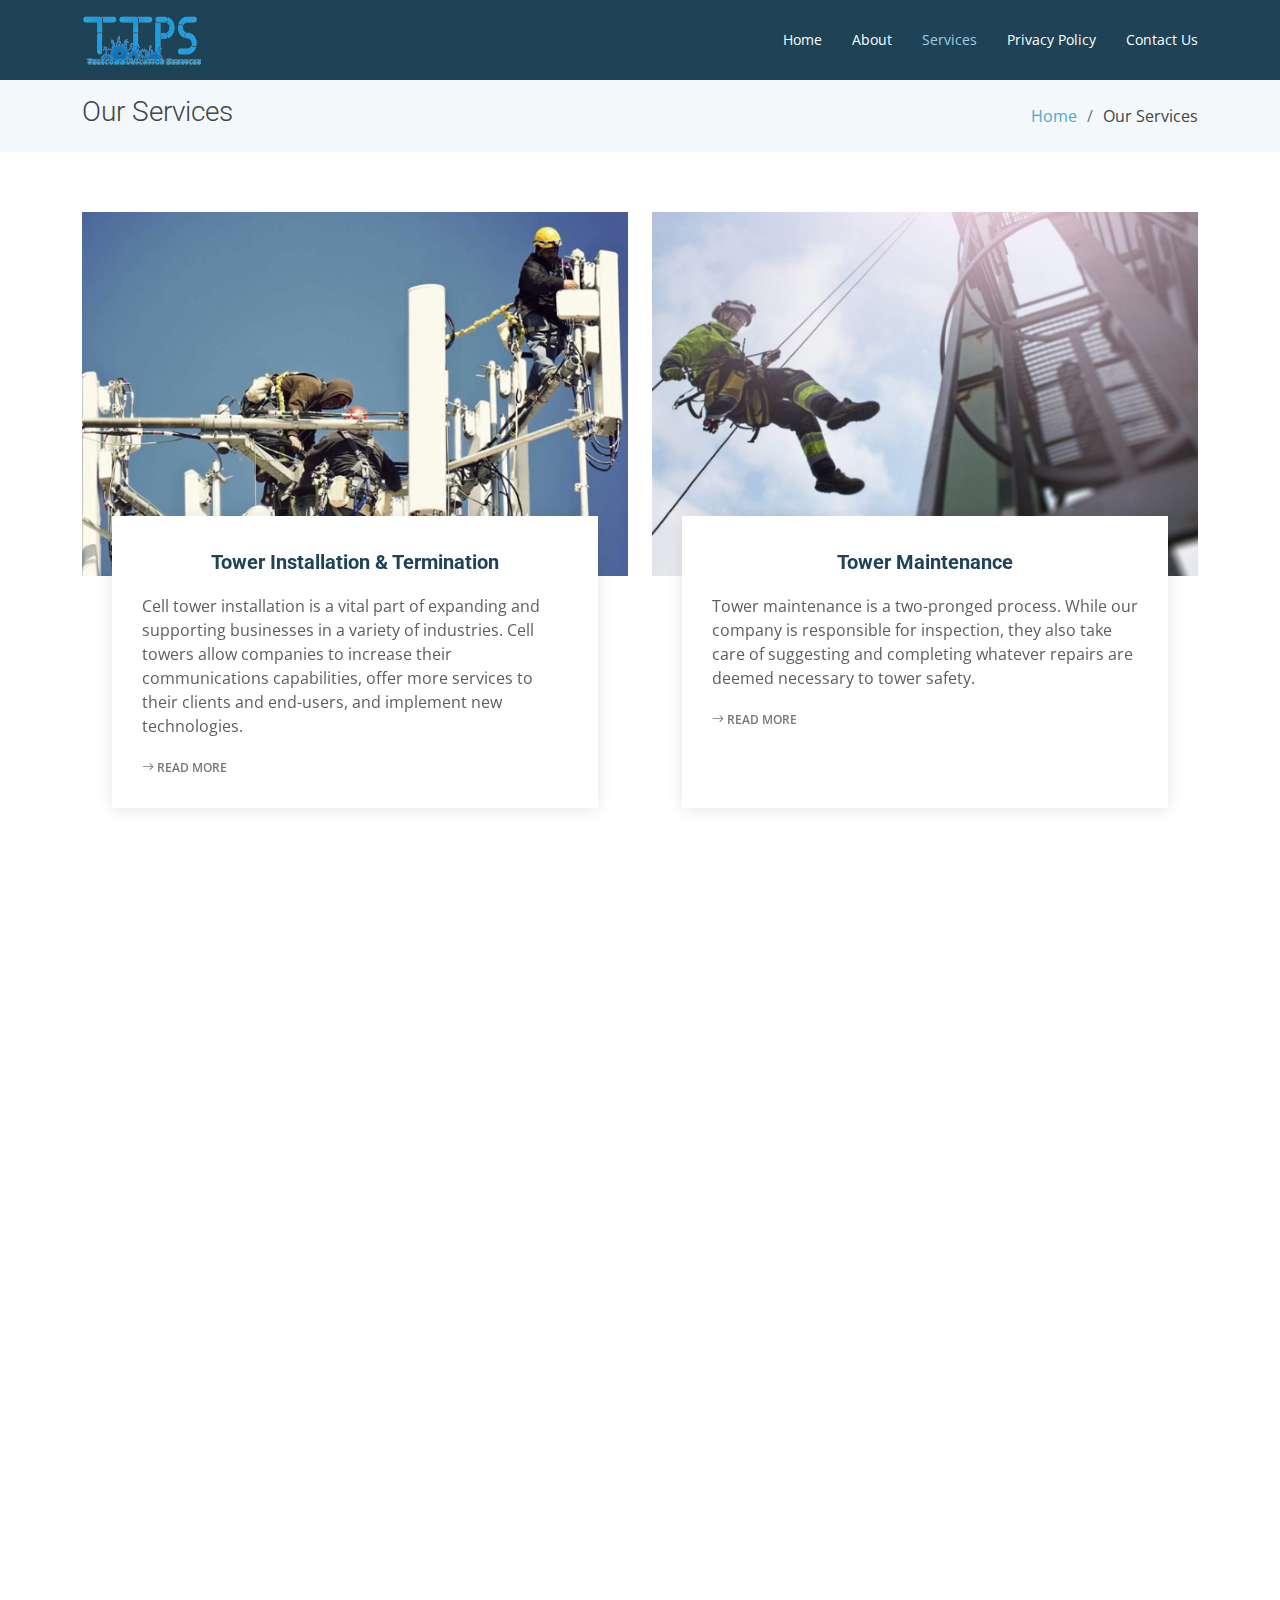
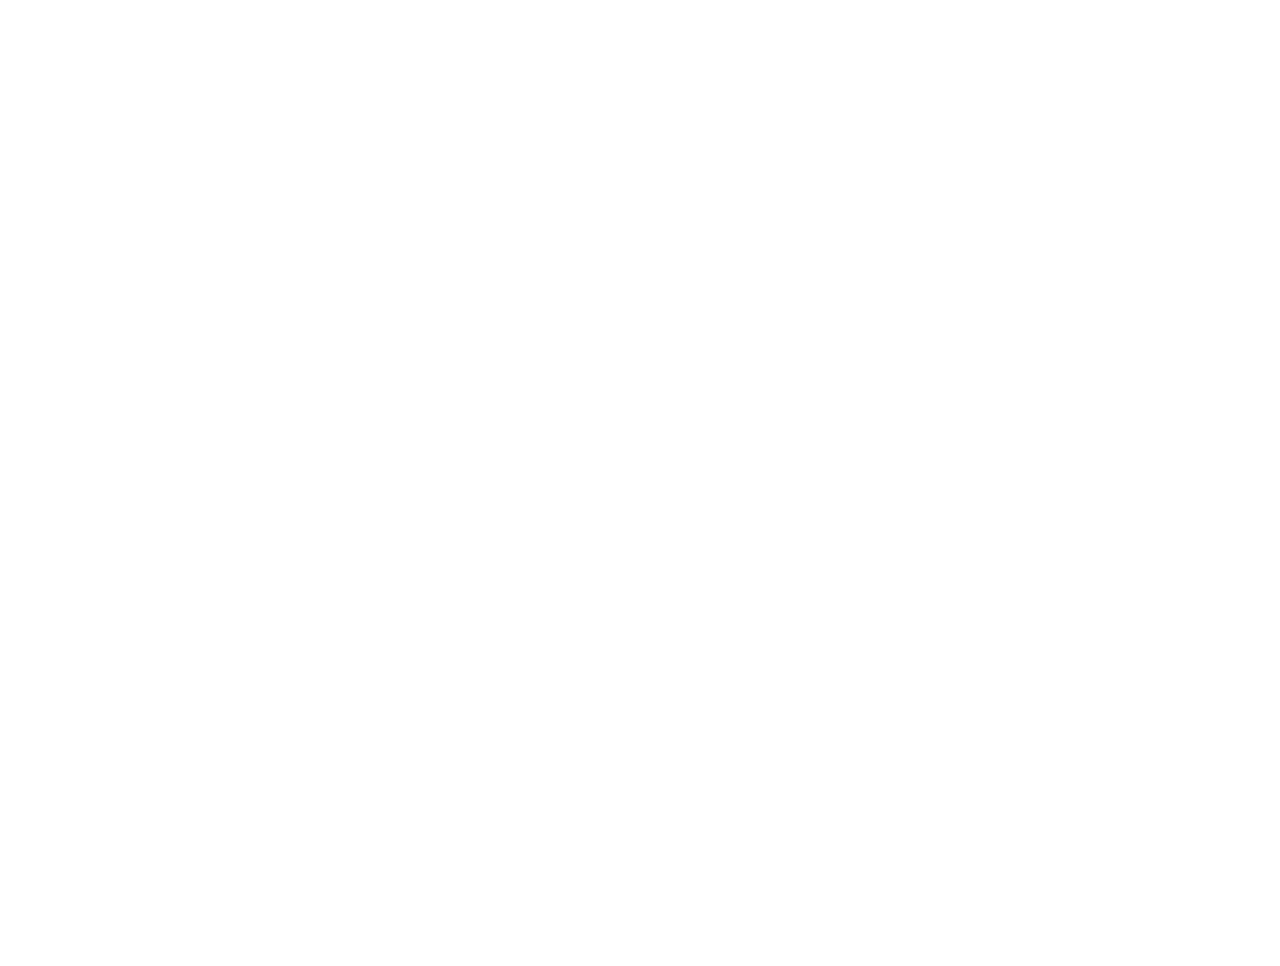
<file: services.html>
<!DOCTYPE html>
<html lang="en">

<head>
  <meta charset="utf-8">
  <meta content="width=device-width, initial-scale=1.0" name="viewport">

  <title>Services - Tewatia Telecom</title>
  <meta content="" name="description">
  <meta content="" name="keywords">

  <!-- Favicons -->
  <link href="assets/img/favicon.png" rel="icon">
  <link href="assets/img/apple-touch-icon.png" rel="apple-touch-icon">

  <!-- Google Fonts -->
  <link
    href="https://fonts.googleapis.com/css?family=Open+Sans:300,300i,400,400i,600,600i,700,700i|Roboto:300,300i,400,400i,500,500i,700,700i&display=swap"
    rel="stylesheet">

  <!-- Vendor CSS Files -->
  <link href="assets/vendor/animate.css/animate.min.css" rel="stylesheet">
  <link href="assets/vendor/aos/aos.css" rel="stylesheet">
  <link href="assets/vendor/bootstrap/css/bootstrap.min.css" rel="stylesheet">
  <link href="assets/vendor/bootstrap-icons/bootstrap-icons.css" rel="stylesheet">
  <link href="assets/vendor/boxicons/css/boxicons.min.css" rel="stylesheet">
  <link href="assets/vendor/glightbox/css/glightbox.min.css" rel="stylesheet">
  <link href="assets/vendor/swiper/swiper-bundle.min.css" rel="stylesheet">

  <!-- Template Main CSS File -->
  <link href="assets/css/style.css" rel="stylesheet">

  <!-- include/header.js File -->
  <script src="include/header.js"></script>

  <!-- include/footer.js File -->
  <script src="include/footer.js"></script>

  <!-- include/services.js File -->
  <script src="include/services.js"></script>

</head>

<body>

  <!-- ======= Header ======= -->
  <services-header></services-header>
  <!-- End Header -->

  <main id="main">

    <!-- ======= Our Services Section ======= -->
    <section class="breadcrumbs">
      <div class="container">

        <div class="d-flex justify-content-between align-items-center">
          <h2>Our Services</h2>
          <ol>
            <li><a href="index.html">Home</a></li>
            <li>Our Services</li>
          </ol>
        </div>

      </div>
    </section><!-- End Our Services Section -->



    <!-- ======= Service Details Section ======= -->
    <section class="service-details">
      <div class="container">

        <div class="row">
          <div class="col-md-6 d-flex align-items-stretch" data-aos="fade-up">
            <div class="card">
              <div class="card-img">
                <img src="assets/img/services/tower_installation.png" alt="tower installation">
              </div>
              <div class="card-body">
                <h5 class="card-title"><a href="services/tower_manufacture.html">Tower Installation & Termination</a>
                </h5>
                <p class="card-text">Cell tower installation is a vital part of expanding and supporting businesses in a
                  variety of industries. Cell towers allow companies to increase their communications capabilities,
                  offer more services to their clients and end-users, and implement new technologies.</p>
                <div class="read-more"><a href="services/tower_manufacture.html"><i class="bi bi-arrow-right"></i> Read
                    More</a></div>
              </div>
            </div>
          </div>
          <div class="col-md-6 d-flex align-items-stretch" data-aos="fade-up">
            <div class="card">
              <div class="card-img">
                <img src="assets/img/services/tower_maintenance.png" alt="tower maintenance">
              </div>
              <div class="card-body">
                <h5 class="card-title"><a href="services/tower_maintenance.html">Tower Maintenance</a></h5>
                <p class="card-text">Tower maintenance is a two-pronged process. While our company is
                  responsible for inspection, they also take care of suggesting and completing whatever repairs are
                  deemed necessary to tower safety.</p>
                <div class="read-more"><a href="services/tower_maintenance.html"><i class="bi bi-arrow-right"></i> Read
                    More</a></div>
              </div>
            </div>

          </div>
          <div class="col-md-6 d-flex align-items-stretch" data-aos="fade-up">
            <div class="card">
              <div class="card-img">
                <img src="assets/img/services/tower_termination.png" alt="...">
              </div>
              <div class="card-body">
                <h5 class="card-title"><a href="services/tower_termination.html">Tower Termination</a></h5>
                <p class="card-text"> When your cell tower contract expires. In accordance with your request, we can
                  assist you in relocating or removing the equipment. </p>
                <div class="read-more"><a href="services/tower_termination.html"><i class="bi bi-arrow-right"></i> Read
                    More</a></div>
              </div>
            </div>
          </div>
          <div class="col-md-6 d-flex align-items-stretch" data-aos="fade-up">
            <div class="card">
              <div class="card-img">
                <img src="assets/img/services/tower_equipment_installation.png" alt="...">
              </div>
              <div class="card-body">
                <h5 class="card-title"><a href="services/tower_equipment_installation.html">Tower Equipment
                    Installation</a></h5>
                <p class="card-text"> A cell tower is a
                  structure that produces cellular signal as a “cell” in a cellular network. This is accomplished with a
                  myriad of transceivers, digital signal processors, control electronics, primary and backup electrical
                  power, and GPS receivers. They are, at the most basic level, radio signal transmitters.</p>
                <div class="read-more"><a href="services/tower_equipment_installation.html"><i
                      class="bi bi-arrow-right"></i> Read More</a></div>
              </div>
            </div>
          </div>
        </div>

      </div>
    </section><!-- End Service Details Section -->

    <!-- ======= Services Section ======= -->
    <cus-servflot></cus-servflot>
    <!-- End Services Section -->



  </main><!-- End #main -->

  <!-- ======= Footer ======= -->
  <cus-footer></cus-footer>
  <!-- End Footer -->

  <a href="#" class="back-to-top d-flex align-items-center justify-content-center"><i
      class="bi bi-arrow-up-short"></i></a>

  <!-- Vendor JS Files -->
  <script src="assets/vendor/purecounter/purecounter.js"></script>
  <script src="assets/vendor/aos/aos.js"></script>
  <script src="assets/vendor/bootstrap/js/bootstrap.bundle.min.js"></script>
  <script src="assets/vendor/glightbox/js/glightbox.min.js"></script>
  <script src="assets/vendor/isotope-layout/isotope.pkgd.min.js"></script>
  <script src="assets/vendor/swiper/swiper-bundle.min.js"></script>
  <script src="assets/vendor/waypoints/noframework.waypoints.js"></script>
  <script src="assets/vendor/php-email-form/validate.js"></script>

  <!-- Template Main JS File -->
  <script src="assets/js/main.js"></script>

</body>

</html>
</file>
<file: assets/css/style.css>
/*--------------------------------------------------------------
# General
--------------------------------------------------------------*/
body {
  font-family: "Open Sans", sans-serif;
  color: #444;
}

a {
  color: #4fa6d5;
  text-decoration: none;
}

a:hover {
  color: #45beff;
  text-decoration: none;
}

h1,
h2,
h3,
h4,
h5,
h6,
.font-primary {
  font-family: "Roboto", sans-serif;
}

/*--------------------------------------------------------------
# Back to top button
--------------------------------------------------------------*/
.back-to-top {
  position: fixed;
  visibility: hidden;
  opacity: 0;
  right: 15px;
  bottom: 15px;
  z-index: 99999;
  background: #68A4C4;
  width: 40px;
  height: 40px;
  border-radius: 4px;
  transition: all 0.4s;
}

.back-to-top i {
  font-size: 24px;
  color: #fff;
  line-height: 0;
}

.back-to-top:hover {
  background: #85b6cf;
  color: #fff;
}

.back-to-top.active {
  visibility: visible;
  opacity: 1;
}

/*--------------------------------------------------------------
# Header
--------------------------------------------------------------*/
#header {
  height: 80px;
  transition: all 0.5s;
  z-index: 997;
  transition: all 0.5s;
  background: #1e4356;
}

#header.header-transparent {
  background: none;
}

#header.header-scrolled {
  background: rgba(30, 67, 86, 0.8);
  height: 60px;
}

#header .logo h1 {
  font-size: 28px;
  margin: 0;
  padding: 4px 0;
  line-height: 1;
  font-weight: 400;
  letter-spacing: 3px;
  text-transform: uppercase;
}

#header .logo h1 a,
#header .logo h1 a:hover {
  color: #fff;
  text-decoration: none;
}

#header .logo img {
  padding: 0;
  margin: 0;
  max-height: 52px;
}

#main {
  margin-top: 80px;
}

/*--------------------------------------------------------------
# Navigation Menu
--------------------------------------------------------------*/
/**
* Desktop Navigation 
*/
.navbar {
  padding: 0;
}

.navbar ul {
  margin: 0;
  padding: 0;
  display: flex;
  list-style: none;
  align-items: center;
}

.navbar li {
  position: relative;
}

.navbar a,
.navbar a:focus {
  display: flex;
  align-items: center;
  justify-content: space-between;
  padding: 10px 0 10px 30px;
  font-family: "Open Sans", sans-serif;
  font-size: 14px;
  color: #fff;
  white-space: nowrap;
  transition: 0.3s;
}

.navbar a i,
.navbar a:focus i {
  font-size: 12px;
  line-height: 0;
  margin-left: 5px;
}

.navbar a:hover,
.navbar .active,
.navbar .active:focus,
.navbar li:hover>a {
  color: #a2cce3;
}

.navbar .dropdown ul {
  display: block;
  position: absolute;
  left: 14px;
  top: calc(100% + 30px);
  margin: 0;
  padding: 10px 0;
  z-index: 99;
  opacity: 0;
  visibility: hidden;
  background: #fff;
  box-shadow: 0px 0px 30px rgba(127, 137, 161, 0.25);
  transition: 0.3s;
}

.navbar .dropdown ul li {
  min-width: 200px;
}

.navbar .dropdown ul a {
  padding: 10px 20px;
  font-size: 14px;
  text-transform: none;
  color: #1c3745;
}

.navbar .dropdown ul a i {
  font-size: 12px;
}

.navbar .dropdown ul a:hover,
.navbar .dropdown ul .active:hover,
.navbar .dropdown ul li:hover>a {
  color: #68A4C4;
}

.navbar .dropdown:hover>ul {
  opacity: 1;
  top: 100%;
  visibility: visible;
}

.navbar .dropdown .dropdown ul {
  top: 0;
  left: calc(100% - 30px);
  visibility: hidden;
}

.navbar .dropdown .dropdown:hover>ul {
  opacity: 1;
  top: 0;
  left: 100%;
  visibility: visible;
}

@media (max-width: 1366px) {
  .navbar .dropdown .dropdown ul {
    left: -90%;
  }

  .navbar .dropdown .dropdown:hover>ul {
    left: -100%;
  }
}

/**
* Mobile Navigation 
*/
.mobile-nav-toggle {
  color: #fff;
  font-size: 28px;
  cursor: pointer;
  display: none;
  line-height: 0;
  transition: 0.5s;
}

@media (max-width: 991px) {
  .mobile-nav-toggle {
    display: block;
  }

  .navbar ul {
    display: none;
  }
}

.navbar-mobile {
  position: fixed;
  overflow: hidden;
  top: 0;
  right: 0;
  left: 0;
  bottom: 0;
  background: rgba(17, 38, 48, 0.9);
  transition: 0.3s;
}

.navbar-mobile .mobile-nav-toggle {
  position: absolute;
  top: 15px;
  right: 15px;
}

.navbar-mobile ul {
  display: block;
  position: absolute;
  top: 55px;
  right: 15px;
  bottom: 15px;
  left: 15px;
  padding: 10px 0;
  background-color: #fff;
  overflow-y: auto;
  transition: 0.3s;
}

.navbar-mobile a,
.navbar-mobile a:focus {
  padding: 10px 20px;
  font-size: 15px;
  color: #1e4356;
}

.navbar-mobile a:hover,
.navbar-mobile .active,
.navbar-mobile li:hover>a {
  color: #68A4C4;
}

.navbar-mobile .getstarted,
.navbar-mobile .getstarted:focus {
  margin: 15px;
}

.navbar-mobile .dropdown ul {
  position: static;
  display: none;
  margin: 10px 20px;
  padding: 10px 0;
  z-index: 99;
  opacity: 1;
  visibility: visible;
  background: #fff;
  box-shadow: 0px 0px 30px rgba(127, 137, 161, 0.25);
}

.navbar-mobile .dropdown ul li {
  min-width: 200px;
}

.navbar-mobile .dropdown ul a {
  padding: 10px 20px;
}

.navbar-mobile .dropdown ul a i {
  font-size: 12px;
}

.navbar-mobile .dropdown ul a:hover,
.navbar-mobile .dropdown ul .active:hover,
.navbar-mobile .dropdown ul li:hover>a {
  color: #68A4C4;
}

.navbar-mobile .dropdown>.dropdown-active {
  display: block;
}

/*--------------------------------------------------------------
# Hero Section
--------------------------------------------------------------*/
#hero {
  width: 100%;
  height: 90vh;
  overflow: hidden;
  position: relative;
}

#hero::after {
  content: "";
  position: absolute;
  left: 50%;
  top: 0;
  width: 130%;
  height: 95%;
  background: linear-gradient(to right, rgba(30, 67, 86, 0.8), rgba(30, 67, 86, 0.6)), url("../img/hero-bg.png") center top no-repeat;
  z-index: 0;
  border-radius: 0 0 50% 50%;
  transform: translateX(-50%) rotate(0deg);
}

#hero::before {
  content: "";
  position: absolute;
  left: 50%;
  top: 0;
  width: 130%;
  height: 96%;
  background: #68A4C4;
  opacity: 0.3;
  z-index: 0;
  border-radius: 0 0 50% 50%;
  transform: translateX(-50%) translateY(18px) rotate(2deg);
}

#hero .carousel-container {
  display: flex;
  justify-content: center;
  align-items: center;
  flex-direction: column;
  text-align: center;
  bottom: 0;
  top: 0;
  left: 0;
  right: 0;
}

#hero h2 {
  color: #fff;
  margin-bottom: 30px;
  font-size: 48px;
  font-weight: 700;
}

#hero p {
  width: 80%;
  -webkit-animation-delay: 0.4s;
  animation-delay: 0.4s;
  margin: 0 auto 30px auto;
  color: #fff;
}

#hero .carousel-control-prev,
#hero .carousel-control-next {
  width: 10%;
}

#hero .carousel-control-next-icon,
#hero .carousel-control-prev-icon {
  background: none;
  font-size: 48px;
  line-height: 1;
  width: auto;
  height: auto;
}

#hero .btn-get-started {
  font-family: "Roboto", sans-serif;
  font-weight: 500;
  font-size: 14px;
  letter-spacing: 1px;
  display: inline-block;
  padding: 12px 32px;
  border-radius: 50px;
  transition: 0.5s;
  line-height: 1;
  margin: 10px;
  color: #fff;
  -webkit-animation-delay: 0.8s;
  animation-delay: 0.8s;
  border: 2px solid #68A4C4;
}

#hero .btn-get-started:hover {
  background: #68A4C4;
  color: #fff;
  text-decoration: none;
}

@media (min-width: 1024px) {
  #hero p {
    width: 60%;
  }

  #hero .carousel-control-prev,
  #hero .carousel-control-next {
    width: 5%;
  }
}

@media (max-width: 768px) {
  #hero::after {
    width: 180%;
    height: 95%;
    border-radius: 0 0 50% 50%;
    transform: translateX(-50%) rotate(0deg);
  }

  #hero::before {
    top: 0;
    width: 180%;
    height: 94%;
    border-radius: 0 0 50% 50%;
    transform: translateX(-50%) translateY(20px) rotate(4deg);
  }
}

@media (max-width: 575px) {
  #hero h2 {
    font-size: 30px;
  }

  #hero::after {
    left: 40%;
    top: 0;
    width: 200%;
    height: 95%;
    border-radius: 0 0 50% 50%;
    transform: translateX(-50%) rotate(0deg);
  }

  #hero::before {
    left: 50%;
    top: 0;
    width: 200%;
    height: 94%;
    border-radius: 0 0 50% 50%;
    transform: translateX(-50%) translateY(20px) rotate(4deg);
  }
}

/*--------------------------------------------------------------
# Hero No Slider Section
--------------------------------------------------------------*/
#hero-no-slider {
  width: 100%;
  height: 100vh;
  overflow: hidden;
  position: relative;
  text-align: center;
}

#hero-no-slider::before {
  content: "";
  position: absolute;
  left: 0;
  top: 0;
  right: 0;
  bottom: 0;
  background: linear-gradient(to right, rgba(30, 67, 86, 0.8), rgba(30, 67, 86, 0.6)), url("../img/hero-bg.png") center top no-repeat;
}

#hero-no-slider h2 {
  color: #fff;
  margin-bottom: 15px;
  font-size: 48px;
  font-weight: 700;
}

#hero-no-slider p {
  color: #fff;
}

#hero-no-slider .btn-get-started {
  font-family: "Roboto", sans-serif;
  font-weight: 500;
  font-size: 14px;
  letter-spacing: 1px;
  display: inline-block;
  padding: 12px 32px;
  border-radius: 50px;
  transition: 0.5s;
  line-height: 1;
  margin: 10px;
  color: #fff;
  -webkit-animation-delay: 0.8s;
  animation-delay: 0.8s;
  border: 2px solid #68A4C4;
}

#hero-no-slider .btn-get-started:hover {
  background: #68A4C4;
  color: #fff;
  text-decoration: none;
}

@media (max-width: 575px) {
  #hero-no-slider h2 {
    font-size: 30px;
  }
}

/*--------------------------------------------------------------
# Sections General
--------------------------------------------------------------*/
section {
  padding: 60px 0;
}

.section-bg {
  background-color: #f3f8fa;
}

.section-title {
  text-align: center;
  padding-bottom: 30px;
}

.section-title h2 {
  font-size: 28px;
  font-weight: 400;
  margin-bottom: 20px;
  padding-bottom: 20px;
  position: relative;
}

.section-title h2::before {
  content: "";
  position: absolute;
  display: block;
  width: 120px;
  height: 1px;
  background: #ddd;
  bottom: 1px;
  left: calc(50% - 60px);
}

.section-title h2::after {
  content: "";
  position: absolute;
  display: block;
  width: 40px;
  height: 3px;
  background: #68A4C4;
  bottom: 0;
  left: calc(50% - 20px);
}

.section-title p {
  margin-bottom: 0;
}

/*--------------------------------------------------------------
# Breadcrumbs
--------------------------------------------------------------*/
.breadcrumbs {
  padding: 15px 0;
  background-color: #f3f8fa;
  min-height: 40px;
}

.breadcrumbs h2 {
  font-size: 28px;
  font-weight: 300;
}

.breadcrumbs ol {
  display: flex;
  flex-wrap: wrap;
  list-style: none;
  padding: 0;
  margin: 0;
}

.breadcrumbs ol li+li {
  padding-left: 10px;
}

.breadcrumbs ol li+li::before {
  display: inline-block;
  padding-right: 10px;
  color: #6c757d;
  content: "/";
}

@media (max-width: 768px) {
  .breadcrumbs .d-flex {
    display: block !important;
  }

  .breadcrumbs ol {
    display: block;
  }

  .breadcrumbs ol li {
    display: inline-block;
  }
}

/*--------------------------------------------------------------
# Our Services
--------------------------------------------------------------*/
.services {
  padding-bottom: 20px;
}

.services .icon-box {
  padding: 30px;
  position: relative;
  overflow: hidden;
  margin: 0 0 40px 0;
  background: #fff;
  box-shadow: 0 5px 26px 0 rgba(68, 88, 144, 0.14);
  transition: all 0.3s ease-in-out;
  text-align: center;
  border: 1px solid #fff;
}

.services .icon {
  margin: 0 auto 20px auto;
  padding-top: 17px;
  display: inline-block;
  text-align: center;
  border-radius: 50%;
  width: 72px;
  height: 72px;
}

.services .icon i {
  font-size: 36px;
  line-height: 1;
}

.services .title {
  font-weight: 700;
  margin-bottom: 15px;
  font-size: 18px;
}

.services .title a {
  color: #111;
}

.services .description {
  font-size: 15px;
  line-height: 28px;
  margin-bottom: 0;
}

.services .icon-box-pink .icon {
  background: #fceef3;
}

.services .icon-box-pink .icon i {
  color: #ff689b;
}

.services .icon-box-pink:hover {
  border-color: #ff689b;
}

.services .icon-box-cyan .icon {
  background: #e6fdfc;
}

.services .icon-box-cyan .icon i {
  color: #3fcdc7;
}

.services .icon-box-cyan:hover {
  border-color: #3fcdc7;
}

.services .icon-box-green .icon {
  background: #eafde7;
}

.services .icon-box-green .icon i {
  color: #41cf2e;
}

.services .icon-box-green:hover {
  border-color: #41cf2e;
}

.services .icon-box-blue .icon {
  background: #e1eeff;
}

.services .icon-box-blue .icon i {
  color: #2282ff;
}

.services .icon-box-blue:hover {
  border-color: #2282ff;
}

/*--------------------------------------------------------------
# Why Us
--------------------------------------------------------------*/
.why-us .container {
  box-shadow: 0 5px 25px 0 rgba(214, 215, 216, 0.6);
  background: #fff;
}

.why-us .icon-box+.icon-box {
  margin-top: 50px;
}

.why-us .icon-box .icon {
  float: left;
  display: flex;
  align-items: center;
  justify-content: center;
  width: 72px;
  height: 72px;
  background: #f3f8fa;
  border-radius: 6px;
  transition: 0.5s;
}

.why-us .icon-box .icon i {
  color: #68A4C4;
  font-size: 32px;
}

.why-us .icon-box:hover .icon {
  background: #68A4C4;
}

.why-us .icon-box:hover .icon i {
  color: #fff;
}

.why-us .icon-box .title {
  margin-left: 95px;
  font-weight: 700;
  margin-bottom: 10px;
  font-size: 18px;
  text-transform: uppercase;
}

.why-us .icon-box .title a {
  color: #343a40;
  transition: 0.3s;
}

.why-us .icon-box .title a:hover {
  color: #68A4C4;
}

.why-us .icon-box .description {
  margin-left: 95px;
  line-height: 24px;
  font-size: 14px;
}

.why-us .video-box {
  position: relative;
}

.why-us .video-box img {
  padding-top: 15px;
  padding-bottom: 15px;
}

.why-us .play-btn {
  width: 94px;
  height: 94px;
  background: radial-gradient(#68A4C4 50%, rgba(104, 164, 196, 0.4) 52%);
  border-radius: 50%;
  display: block;
  position: absolute;
  left: calc(50% - 47px);
  top: calc(50% - 47px);
  overflow: hidden;
}

.why-us .play-btn::after {
  content: "";
  position: absolute;
  left: 50%;
  top: 50%;
  transform: translateX(-40%) translateY(-50%);
  width: 0;
  height: 0;
  border-top: 10px solid transparent;
  border-bottom: 10px solid transparent;
  border-left: 15px solid #fff;
  z-index: 100;
  transition: all 400ms cubic-bezier(0.55, 0.055, 0.675, 0.19);
}

.why-us .play-btn::before {
  content: "";
  position: absolute;
  width: 120px;
  height: 120px;
  -webkit-animation-delay: 0s;
  animation-delay: 0s;
  -webkit-animation: pulsate-btn 2s;
  animation: pulsate-btn 2s;
  -webkit-animation-direction: forwards;
  animation-direction: forwards;
  -webkit-animation-iteration-count: infinite;
  animation-iteration-count: infinite;
  -webkit-animation-timing-function: steps;
  animation-timing-function: steps;
  opacity: 1;
  border-radius: 50%;
  border: 5px solid rgba(104, 164, 196, 0.7);
  top: -15%;
  left: -15%;
  background: rgba(198, 16, 0, 0);
}

.why-us .play-btn:hover::after {
  border-left: 15px solid #68A4C4;
  transform: scale(20);
}

.why-us .play-btn:hover::before {
  content: "";
  position: absolute;
  left: 50%;
  top: 50%;
  transform: translateX(-40%) translateY(-50%);
  width: 0;
  height: 0;
  border: none;
  border-top: 10px solid transparent;
  border-bottom: 10px solid transparent;
  border-left: 15px solid #fff;
  z-index: 200;
  -webkit-animation: none;
  animation: none;
  border-radius: 0;
}

@-webkit-keyframes pulsate-btn {
  0% {
    transform: scale(0.6, 0.6);
    opacity: 1;
  }

  100% {
    transform: scale(1, 1);
    opacity: 0;
  }
}

@keyframes pulsate-btn {
  0% {
    transform: scale(0.6, 0.6);
    opacity: 1;
  }

  100% {
    transform: scale(1, 1);
    opacity: 0;
  }
}

/*--------------------------------------------------------------
# Features
--------------------------------------------------------------*/
.features .row+.row {
  margin-top: 100px;
}

.features h3 {
  font-weight: 400;
  font-size: 24px;
}

.features ul {
  list-style: none;
  padding: 0;
}

.features ul li {
  padding-bottom: 10px;
}

.features ul i {
  font-size: 20px;
  padding-right: 4px;
  color: #68A4C4;
}

.features p:last-child {
  margin-bottom: 0;
}

/*--------------------------------------------------------------
# About
--------------------------------------------------------------*/
.about h3 {
  font-weight: 400;
  font-size: 26px;
}

.about ul {
  list-style: none;
  padding: 0;
}

.about ul li {
  padding-bottom: 10px;
}

.about ul i {
  font-size: 20px;
  padding-right: 4px;
  color: #68A4C4;
}

.about p:last-child {
  margin-bottom: 0;
}

/*--------------------------------------------------------------
# Facts
--------------------------------------------------------------*/
.facts .counters span {
  font-size: 48px;
  display: block;
  color: #68A4C4;
}

.facts .counters p {
  padding: 0;
  margin: 0 0 20px 0;
  font-family: "Roboto", sans-serif;
  font-size: 14px;
}

/*--------------------------------------------------------------
# Our Skills
--------------------------------------------------------------*/
.skills {
  padding: 60px 0;
}

.skills .progress {
  height: 35px;
  margin-bottom: 10px;
}

.skills .progress .skill {
  line-height: 35px;
  padding: 0;
  margin: 0 0 0 20px;
  text-transform: uppercase;
}

.skills .progress .skill .val {
  float: right;
  font-style: normal;
  margin: 0 20px 0 0;
}

.skills .progress-bar {
  width: 1px;
  text-align: left;
  transition: 0.9s;
}

/*--------------------------------------------------------------
# Tetstimonials
--------------------------------------------------------------*/
.testimonials {
  padding: 60px 0;
}

.testimonials .section-header {
  margin-bottom: 40px;
}

.testimonials .testimonials-carousel {
  overflow: hidden;
}

.testimonials .testimonial-item {
  text-align: center;
}

.testimonials .testimonial-item .testimonial-img {
  width: 120px;
  border-radius: 50%;
  border: 4px solid #fff;
  margin: 0 auto;
}

.testimonials .testimonial-item h3 {
  font-size: 20px;
  font-weight: bold;
  margin: 10px 0 5px 0;
  color: #111;
}

.testimonials .testimonial-item h4 {
  font-size: 14px;
  color: #999;
  margin: 0 0 15px 0;
}

.testimonials .testimonial-item .quote-icon-left,
.testimonials .testimonial-item .quote-icon-right {
  color: #fbfcfd;
  font-size: 26px;
}

.testimonials .testimonial-item .quote-icon-left {
  display: inline-block;
  left: -5px;
  position: relative;
}

.testimonials .testimonial-item .quote-icon-right {
  display: inline-block;
  right: -5px;
  position: relative;
  top: 10px;
}

.testimonials .testimonial-item p {
  font-style: italic;
  margin: 0 auto 15px auto;
}

.testimonials .swiper-pagination {
  margin-top: 20px;
  position: relative;
}

.testimonials .swiper-pagination .swiper-pagination-bullet {
  width: 12px;
  height: 12px;
  background-color: #fff;
  opacity: 1;
  border: 1px solid #68A4C4;
}

.testimonials .swiper-pagination .swiper-pagination-bullet-active {
  background-color: #68A4C4;
}

/*--------------------------------------------------------------
# Service Details
--------------------------------------------------------------*/
.service-details {
  padding-bottom: 10px;
}

.service-details .card {
  border: 0;
  padding: 0 30px;
  margin-bottom: 60px;
  position: relative;
}

.service-details .card-img {
  width: calc(100% + 60px);
  margin-left: -30px;
  overflow: hidden;
  z-index: 9;
  border-radius: 0;
}

.service-details .card-img img {
  max-width: 100%;
  transition: all 0.3s ease-in-out;
}

.service-details .card-body {
  z-index: 10;
  background: #fff;
  border-top: 4px solid #fff;
  padding: 30px;
  box-shadow: 0px 2px 15px rgba(0, 0, 0, 0.1);
  margin-top: -60px;
  transition: 0.3s;
}

.service-details .card-title {
  font-weight: 700;
  text-align: center;
  margin-bottom: 20px;
}

.service-details .card-title a {
  color: #1e4356;
  transition: 0.3s;
}

.service-details .card-text {
  color: #5e5e5e;
}

.service-details .read-more a {
  color: #777777;
  text-transform: uppercase;
  font-weight: 600;
  font-size: 12px;
  transition: 0.3s;
}

.service-details .read-more a:hover {
  color: #68A4C4;
}

.service-details .card:hover img {
  transform: scale(1.1);
}

.service-details .card:hover .card-body {
  border-color: #68A4C4;
}

.service-details .card:hover .card-body .card-title a {
  color: #68A4C4;
}

/*--------------------------------------------------------------
# Pricing
--------------------------------------------------------------*/
.pricing .row {
  padding-top: 40px;
}

.pricing .box {
  padding: 40px;
  margin-bottom: 30px;
  box-shadow: 0px 0px 30px rgba(73, 78, 92, 0.15);
  background: #fff;
  text-align: center;
}

.pricing h3 {
  font-weight: 300;
  margin-bottom: 15px;
  font-size: 28px;
}

.pricing h4 {
  font-size: 46px;
  color: #68A4C4;
  font-weight: 400;
  font-family: "Open Sans", sans-serif;
  margin-bottom: 25px;
}

.pricing h4 span {
  color: #bababa;
  font-size: 18px;
  display: block;
}

.pricing ul {
  padding: 0;
  list-style: none;
  color: #999;
  text-align: left;
  line-height: 20px;
}

.pricing ul li {
  padding-bottom: 12px;
}

.pricing ul i {
  color: #68A4C4;
  font-size: 18px;
  padding-right: 4px;
}

.pricing ul .na {
  color: #ccc;
}

.pricing ul .na i {
  color: #ccc;
}

.pricing ul .na span {
  text-decoration: line-through;
}

.pricing .get-started-btn {
  background: #1e4356;
  display: inline-block;
  padding: 6px 30px;
  border-radius: 20px;
  color: #fff;
  transition: none;
  font-size: 14px;
  font-weight: 400;
  font-family: "Roboto", sans-serif;
  transition: 0.3s;
}

.pricing .get-started-btn:hover {
  background: #68A4C4;
}

.pricing .featured {
  z-index: 10;
  margin: -30px -5px 0 -5px;
}

.pricing .featured .get-started-btn {
  background: #68A4C4;
}

.pricing .featured .get-started-btn:hover {
  background: #85b6cf;
}

@media (max-width: 992px) {
  .pricing .box {
    max-width: 60%;
    margin: 0 auto 30px auto;
  }
}

@media (max-width: 767px) {
  .pricing .box {
    max-width: 80%;
    margin: 0 auto 30px auto;
  }
}

@media (max-width: 420px) {
  .pricing .box {
    max-width: 100%;
    margin: 0 auto 30px auto;
  }
}

/*--------------------------------------------------------------
# Portfolio
--------------------------------------------------------------*/
.portfolio {
  padding-bottom: 60px;
}

.portfolio #portfolio-flters {
  padding: 0;
  margin: 0 0 35px 0;
  list-style: none;
  text-align: center;
}

.portfolio #portfolio-flters li {
  cursor: pointer;
  margin: 0 12px 5px 12px;
  display: inline-block;
  padding: 0 4px 6px 4px;
  font-size: 16px;
  font-weight: 500;
  line-height: 20px;
  color: #444;
  transition: all 0.3s ease-in-out;
  border-bottom: 2px solid #fff;
  font-family: "Roboto", sans-serif;
}

.portfolio #portfolio-flters li:hover,
.portfolio #portfolio-flters li.filter-active {
  border-color: #68A4C4;
  color: #68A4C4;
}

.portfolio .portfolio-item {
  background: #1e4356;
  overflow: hidden;
  min-height: 200px;
  position: relative;
  border-radius: 4px;
  margin: 0 0 30px 0;
}

.portfolio .portfolio-item img {
  transition: all 0.3s ease-in-out;
}

.portfolio .portfolio-item .portfolio-info {
  opacity: 0;
  position: absolute;
  transition: all 0.3s linear;
  text-align: center;
  top: 10%;
  left: 0;
  right: 0;
}

.portfolio .portfolio-item .portfolio-info h3 {
  font-size: 22px;
  color: #fff;
  font-weight: bold;
}

.portfolio .portfolio-item .portfolio-info a i {
  color: rgba(255, 255, 255, 0.6);
  font-size: 28px;
  transition: 0.3s;
}

.portfolio .portfolio-item .portfolio-info a i:hover {
  color: white;
}

.portfolio .portfolio-item:hover img {
  opacity: 0.6;
  transform: scale(1.1);
}

.portfolio .portfolio-item:hover .portfolio-info {
  opacity: 1;
  top: calc(50% - 30px);
}

/*--------------------------------------------------------------
# Portfolio Details
--------------------------------------------------------------*/
.portfolio-details {
  padding-top: 40px;
}

.portfolio-details .portfolio-details-slider img {
  width: 100%;
}

.portfolio-details .portfolio-details-slider .swiper-pagination {
  margin-top: 20px;
  position: relative;
}

.portfolio-details .portfolio-details-slider .swiper-pagination .swiper-pagination-bullet {
  width: 12px;
  height: 12px;
  background-color: #fff;
  opacity: 1;
  border: 1px solid #68A4C4;
}

.portfolio-details .portfolio-details-slider .swiper-pagination .swiper-pagination-bullet-active {
  background-color: #68A4C4;
}

.portfolio-details .portfolio-info {
  padding: 30px;
  box-shadow: 0px 0 30px rgba(30, 67, 86, 0.08);
}

.portfolio-details .portfolio-info h3 {
  font-size: 22px;
  font-weight: 700;
  margin-bottom: 20px;
  padding-bottom: 20px;
  border-bottom: 1px solid #eee;
}

.portfolio-details .portfolio-info ul {
  list-style: none;
  padding: 0;
  font-size: 15px;
}

.portfolio-details .portfolio-info ul li+li {
  margin-top: 10px;
}

.portfolio-details .portfolio-description {
  padding-top: 30px;
}

.portfolio-details .portfolio-description h2 {
  font-size: 26px;
  font-weight: 700;
  margin-bottom: 20px;
}

.portfolio-details .portfolio-description p {
  padding: 0;
}

/*--------------------------------------------------------------
# Team
--------------------------------------------------------------*/
.team {
  background: #fff;
  padding-bottom: 30px;
}

.team .member {
  margin-bottom: 20px;
  overflow: hidden;
}

.team .member .member-img {
  position: relative;
  overflow: hidden;
}

.team .member .social {
  position: absolute;
  left: 0;
  bottom: -40px;
  right: 0;
  height: 40px;
  opacity: 0;
  transition: bottom ease-in-out 0.4s;
  text-align: center;
  background: rgba(30, 67, 86, 0.8);
  display: flex;
  align-items: center;
  justify-content: center;
}

.team .member .social a {
  transition: color 0.3s;
  color: #fff;
  margin: 0 12px;
  display: inline-block;
}

.team .member .social a:hover {
  color: #68A4C4;
}

.team .member .social i {
  font-size: 18px;
  margin: 0 2px;
}

.team .member .member-info h4 {
  font-weight: 700;
  margin: 15px 0 5px 0;
  font-size: 18px;
}

.team .member .member-info span {
  display: block;
  font-size: 13px;
  text-transform: uppercase;
  font-weight: 400;
  margin-bottom: 15px;
  color: #68A4C4;
}

.team .member .member-info p {
  font-style: italic;
  font-size: 14px;
  line-height: 26px;
  color: #666;
}

.team .member:hover .social {
  bottom: 0;
  opacity: 1;
  transition: bottom ease-in-out 0.4s;
}

.team .member:hover .social a,
.team .member:hover .social i {
  line-height: 0;
  font-size: 18px;
}

/*--------------------------------------------------------------
# Contact
--------------------------------------------------------------*/
.contact {
  padding-bottom: 30px;
}

.contact .info-box {
  color: #444;
  text-align: center;
  box-shadow: 0 0 30px rgba(214, 215, 216, 0.6);
  padding: 20px 0 30px 0;
  margin-bottom: 30px;
}

.contact .info-box i {
  font-size: 32px;
  color: #68A4C4;
  border-radius: 50%;
  padding: 8px;
  border: 2px dotted #a2cce3;
}

.contact .info-box h3 {
  font-size: 20px;
  color: #666;
  font-weight: 700;
  margin: 10px 0;
}

.contact .info-box p {
  padding: 0;
  line-height: 24px;
  font-size: 14px;
  margin-bottom: 0;
}

.contact .php-email-form {
  box-shadow: 0 0 30px rgba(214, 215, 216, 0.6);
  padding: 30px;
  margin-bottom: 30px;
}

.contact .php-email-form .error-message {
  display: none;
  color: #fff;
  background: #ed3c0d;
  text-align: left;
  padding: 15px;
  font-weight: 600;
}

.contact .php-email-form .error-message br+br {
  margin-top: 25px;
}

.contact .php-email-form .sent-message {
  display: none;
  color: #fff;
  background: #18d26e;
  text-align: center;
  padding: 15px;
  font-weight: 600;
}

.contact .php-email-form .loading {
  display: none;
  background: #fff;
  text-align: center;
  padding: 15px;
}

.contact .php-email-form .loading:before {
  content: "";
  display: inline-block;
  border-radius: 50%;
  width: 24px;
  height: 24px;
  margin: 0 10px -6px 0;
  border: 3px solid #18d26e;
  border-top-color: #eee;
  -webkit-animation: animate-loading 1s linear infinite;
  animation: animate-loading 1s linear infinite;
}

.contact .php-email-form input,
.contact .php-email-form textarea {
  border-radius: 0;
  box-shadow: none;
  font-size: 14px;
}

.contact .php-email-form input::focus,
.contact .php-email-form textarea::focus {
  background-color: #68A4C4;
}

.contact .php-email-form input {
  padding: 10px 15px;
}

.contact .php-email-form textarea {
  padding: 12px 15px;
}

.contact .php-email-form button[type=submit] {
  background: #68A4C4;
  border: 0;
  padding: 10px 24px;
  color: #fff;
  transition: 0.4s;
}

.contact .php-email-form button[type=submit]:hover {
  background: #8dbad2;
}

@-webkit-keyframes animate-loading {
  0% {
    transform: rotate(0deg);
  }

  100% {
    transform: rotate(360deg);
  }
}

@keyframes animate-loading {
  0% {
    transform: rotate(0deg);
  }

  100% {
    transform: rotate(360deg);
  }
}

/*--------------------------------------------------------------
# Map
--------------------------------------------------------------*/
.map {
  padding: 0;
  margin-bottom: -6px;
}

.map iframe {
  width: 100%;
  height: 380px;
}

/*--------------------------------------------------------------
# Blog
--------------------------------------------------------------*/
.blog {
  padding: 40px 0 20px 0;
}

.blog .entry {
  padding: 30px;
  margin-bottom: 60px;
  box-shadow: 0 4px 16px rgba(0, 0, 0, 0.1);
}

.blog .entry .entry-img {
  max-height: 440px;
  margin: -30px -30px 20px -30px;
  overflow: hidden;
}

.blog .entry .entry-title {
  font-size: 28px;
  font-weight: bold;
  padding: 0;
  margin: 0 0 20px 0;
}

.blog .entry .entry-title a {
  color: #1e4356;
  transition: 0.3s;
}

.blog .entry .entry-title a:hover {
  color: #68A4C4;
}

.blog .entry .entry-meta {
  margin-bottom: 15px;
  color: #72afce;
}

.blog .entry .entry-meta ul {
  display: flex;
  flex-wrap: wrap;
  list-style: none;
  align-items: center;
  padding: 0;
  margin: 0;
}

.blog .entry .entry-meta ul li+li {
  padding-left: 20px;
}

.blog .entry .entry-meta i {
  font-size: 16px;
  margin-right: 8px;
  line-height: 0;
}

.blog .entry .entry-meta a {
  color: #777777;
  font-size: 14px;
  display: inline-block;
  line-height: 1;
}

.blog .entry .entry-content p {
  line-height: 24px;
}

.blog .entry .entry-content .read-more {
  -moz-text-align-last: right;
  text-align-last: right;
}

.blog .entry .entry-content .read-more a {
  display: inline-block;
  background: #68A4C4;
  color: #fff;
  padding: 6px 20px;
  transition: 0.3s;
  font-size: 14px;
}

.blog .entry .entry-content .read-more a:hover {
  background: #7aafcb;
}

.blog .entry .entry-content h3 {
  font-size: 22px;
  margin-top: 30px;
  font-weight: bold;
}

.blog .entry .entry-content blockquote {
  overflow: hidden;
  background-color: #fafafa;
  padding: 60px;
  position: relative;
  text-align: center;
  margin: 20px 0;
}

.blog .entry .entry-content blockquote p {
  color: #444;
  line-height: 1.6;
  margin-bottom: 0;
  font-style: italic;
  font-weight: 500;
  font-size: 22px;
}

.blog .entry .entry-content blockquote::after {
  content: "";
  position: absolute;
  left: 0;
  top: 0;
  bottom: 0;
  width: 3px;
  background-color: #1e4356;
  margin-top: 20px;
  margin-bottom: 20px;
}

.blog .entry .entry-footer {
  padding-top: 10px;
  border-top: 1px solid #e6e6e6;
}

.blog .entry .entry-footer i {
  color: #4c99c1;
  display: inline;
}

.blog .entry .entry-footer a {
  color: #255269;
  transition: 0.3s;
}

.blog .entry .entry-footer a:hover {
  color: #68A4C4;
}

.blog .entry .entry-footer .cats {
  list-style: none;
  display: inline;
  padding: 0 20px 0 0;
  font-size: 14px;
}

.blog .entry .entry-footer .cats li {
  display: inline-block;
}

.blog .entry .entry-footer .tags {
  list-style: none;
  display: inline;
  padding: 0;
  font-size: 14px;
}

.blog .entry .entry-footer .tags li {
  display: inline-block;
}

.blog .entry .entry-footer .tags li+li::before {
  padding-right: 6px;
  color: #6c757d;
  content: ",";
}

.blog .entry .entry-footer .share {
  font-size: 16px;
}

.blog .entry .entry-footer .share i {
  padding-left: 5px;
}

.blog .entry-single {
  margin-bottom: 30px;
}

.blog .blog-author {
  padding: 20px;
  margin-bottom: 30px;
  box-shadow: 0 4px 16px rgba(0, 0, 0, 0.1);
}

.blog .blog-author img {
  width: 120px;
  margin-right: 20px;
}

.blog .blog-author h4 {
  font-weight: 600;
  font-size: 22px;
  margin-bottom: 0px;
  padding: 0;
  color: #1e4356;
}

.blog .blog-author .social-links {
  margin: 0 10px 10px 0;
}

.blog .blog-author .social-links a {
  color: rgba(30, 67, 86, 0.5);
  margin-right: 5px;
}

.blog .blog-author p {
  font-style: italic;
  color: #b7b7b7;
}

.blog .blog-comments {
  margin-bottom: 30px;
}

.blog .blog-comments .comments-count {
  font-weight: bold;
}

.blog .blog-comments .comment {
  margin-top: 30px;
  position: relative;
}

.blog .blog-comments .comment .comment-img {
  margin-right: 14px;
}

.blog .blog-comments .comment .comment-img img {
  width: 60px;
}

.blog .blog-comments .comment h5 {
  font-size: 16px;
  margin-bottom: 2px;
}

.blog .blog-comments .comment h5 a {
  font-weight: bold;
  color: #444;
  transition: 0.3s;
}

.blog .blog-comments .comment h5 a:hover {
  color: #68A4C4;
}

.blog .blog-comments .comment h5 .reply {
  padding-left: 10px;
  color: #1e4356;
}

.blog .blog-comments .comment h5 .reply i {
  font-size: 20px;
}

.blog .blog-comments .comment time {
  display: block;
  font-size: 14px;
  color: #2b607c;
  margin-bottom: 5px;
}

.blog .blog-comments .comment.comment-reply {
  padding-left: 40px;
}

.blog .blog-comments .reply-form {
  margin-top: 30px;
  padding: 30px;
  box-shadow: 0 4px 16px rgba(0, 0, 0, 0.1);
}

.blog .blog-comments .reply-form h4 {
  font-weight: bold;
  font-size: 22px;
}

.blog .blog-comments .reply-form p {
  font-size: 14px;
}

.blog .blog-comments .reply-form input {
  border-radius: 4px;
  padding: 10px 10px;
  font-size: 14px;
}

.blog .blog-comments .reply-form input:focus {
  box-shadow: none;
  border-color: #b1d0e1;
}

.blog .blog-comments .reply-form textarea {
  border-radius: 4px;
  padding: 10px 10px;
  font-size: 14px;
}

.blog .blog-comments .reply-form textarea:focus {
  box-shadow: none;
  border-color: #b1d0e1;
}

.blog .blog-comments .reply-form .form-group {
  margin-bottom: 25px;
}

.blog .blog-comments .reply-form .btn-primary {
  border-radius: 4px;
  padding: 10px 20px;
  border: 0;
  background-color: #1e4356;
}

.blog .blog-comments .reply-form .btn-primary:hover {
  background-color: #255269;
}

.blog .blog-pagination {
  color: #387ea2;
}

.blog .blog-pagination ul {
  display: flex;
  padding: 0;
  margin: 0;
  list-style: none;
}

.blog .blog-pagination li {
  margin: 0 5px;
  transition: 0.3s;
}

.blog .blog-pagination li a {
  color: #1e4356;
  padding: 7px 16px;
  display: flex;
  align-items: center;
  justify-content: center;
}

.blog .blog-pagination li.active,
.blog .blog-pagination li:hover {
  background: #68A4C4;
}

.blog .blog-pagination li.active a,
.blog .blog-pagination li:hover a {
  color: #fff;
}

.blog .sidebar {
  padding: 30px;
  margin: 0 0 60px 20px;
  box-shadow: 0 4px 16px rgba(0, 0, 0, 0.1);
}

.blog .sidebar .sidebar-title {
  font-size: 20px;
  font-weight: 700;
  padding: 0 0 0 0;
  margin: 0 0 15px 0;
  color: #1e4356;
  position: relative;
}

.blog .sidebar .sidebar-item {
  margin-bottom: 30px;
}

.blog .sidebar .search-form form {
  background: #fff;
  border: 1px solid #ddd;
  padding: 3px 10px;
  position: relative;
}

.blog .sidebar .search-form form input[type=text] {
  border: 0;
  padding: 4px;
  border-radius: 4px;
  width: calc(100% - 40px);
}

.blog .sidebar .search-form form button {
  position: absolute;
  top: 0;
  right: 0;
  bottom: 0;
  border: 0;
  background: none;
  font-size: 16px;
  padding: 0 15px;
  margin: -1px;
  background: #68A4C4;
  color: #fff;
  transition: 0.3s;
  border-radius: 0 4px 4px 0;
  line-height: 0;
}

.blog .sidebar .search-form form button i {
  line-height: 0;
}

.blog .sidebar .search-form form button:hover {
  background: #77adca;
}

.blog .sidebar .categories ul {
  list-style: none;
  padding: 0;
}

.blog .sidebar .categories ul li+li {
  padding-top: 10px;
}

.blog .sidebar .categories ul a {
  color: #1e4356;
  transition: 0.3s;
}

.blog .sidebar .categories ul a:hover {
  color: #68A4C4;
}

.blog .sidebar .categories ul a span {
  padding-left: 5px;
  color: #aaaaaa;
  font-size: 14px;
}

.blog .sidebar .recent-posts .post-item+.post-item {
  margin-top: 15px;
}

.blog .sidebar .recent-posts img {
  width: 80px;
  float: left;
}

.blog .sidebar .recent-posts h4 {
  font-size: 15px;
  margin-left: 95px;
  font-weight: bold;
}

.blog .sidebar .recent-posts h4 a {
  color: #1e4356;
  transition: 0.3s;
}

.blog .sidebar .recent-posts h4 a:hover {
  color: #68A4C4;
}

.blog .sidebar .recent-posts time {
  display: block;
  margin-left: 95px;
  font-style: italic;
  font-size: 14px;
  color: #aaaaaa;
}

.blog .sidebar .tags {
  margin-bottom: -10px;
}

.blog .sidebar .tags ul {
  list-style: none;
  padding: 0;
}

.blog .sidebar .tags ul li {
  display: inline-block;
}

.blog .sidebar .tags ul a {
  color: #3f8db5;
  font-size: 14px;
  padding: 6px 14px;
  margin: 0 6px 8px 0;
  border: 1px solid #e4eff5;
  display: inline-block;
  transition: 0.3s;
}

.blog .sidebar .tags ul a:hover {
  color: #fff;
  border: 1px solid #68A4C4;
  background: #68A4C4;
}

.blog .sidebar .tags ul a span {
  padding-left: 5px;
  color: #bedae8;
  font-size: 14px;
}

/*--------------------------------------------------------------
# Footer
--------------------------------------------------------------*/
#footer {
  background: #0b212d;
  padding: 0 0 30px 0;
  color: #fff;
  font-size: 14px;
}

#footer .footer-newsletter {
  padding: 50px 0;
  background: #0d2735;
}

#footer .footer-newsletter h4 {
  font-size: 24px;
  margin: 0 0 20px 0;
  padding: 0;
  line-height: 1;
  font-weight: 600;
  color: #a2cce3;
}

#footer .footer-newsletter form {
  margin-top: 30px;
  background: #fff;
  padding: 6px 10px;
  position: relative;
  border-radius: 50px;
}

#footer .footer-newsletter form input[type=email] {
  border: 0;
  padding: 4px;
  width: calc(100% - 100px);
}

#footer .footer-newsletter form input[type=submit] {
  position: absolute;
  top: 0;
  right: 0;
  bottom: 0;
  border: 0;
  background: none;
  font-size: 16px;
  padding: 0 20px;
  margin: 3px;
  background: #68A4C4;
  color: #fff;
  transition: 0.3s;
  border-radius: 50px;
}

#footer .footer-newsletter form input[type=submit]:hover {
  background: #468db3;
}

#footer .footer-top {
  background: #0d2735;
  border-top: 1px solid #17455e;
  border-bottom: 1px solid #123649;
  padding: 60px 0 30px 0;
}

#footer .footer-top .footer-info {
  margin-bottom: 30px;
}

#footer .footer-top .footer-info h3 {
  font-size: 18px;
  margin: 0 0 20px 0;
  padding: 2px 0 2px 0;
  line-height: 1;
  color: #a2cce3;
  font-weight: 600;
}

#footer .footer-top .footer-info p {
  font-size: 14px;
  line-height: 24px;
  margin-bottom: 0;
  font-family: "Roboto", sans-serif;
  color: #fff;
}

#footer .footer-top .social-links a {
  font-size: 18px;
  display: inline-block;
  background: #1e4356;
  color: #fff;
  line-height: 1;
  padding: 8px 0;
  margin-right: 4px;
  border-radius: 50%;
  text-align: center;
  width: 36px;
  height: 36px;
  transition: 0.3s;
}

#footer .footer-top .social-links a:hover {
  background: #68A4C4;
  color: #fff;
  text-decoration: none;
}

#footer .footer-top h4 {
  font-size: 18px;
  font-weight: 600;
  color: #a2cce3;
  position: relative;
  padding-bottom: 12px;
}

#footer .footer-top .footer-links {
  margin-bottom: 30px;
}

#footer .footer-top .footer-links ul {
  list-style: none;
  padding: 0;
  margin: 0;
}

#footer .footer-top .footer-links ul i {
  padding-right: 2px;
  color: #a2cce3;
  font-size: 18px;
  line-height: 1;
}

#footer .footer-top .footer-links ul li {
  padding: 10px 0;
  display: flex;
  align-items: center;
}

#footer .footer-top .footer-links ul li:first-child {
  padding-top: 0;
}

#footer .footer-top .footer-links ul a {
  color: #fff;
  transition: 0.3s;
  display: inline-block;
  line-height: 1;
}

#footer .footer-top .footer-links ul a:hover {
  color: #a2cce3;
}

#footer .footer-top .footer-contact {
  margin-bottom: 30px;
}

#footer .footer-top .footer-contact p {
  line-height: 26px;
}

#footer .copyright {
  text-align: center;
  padding-top: 30px;
}

#footer .credits {
  padding-top: 10px;
  text-align: center;
  font-size: 13px;
  color: #fff;
}

#footer .credits a {
  color: #a2cce3;
}
</file>
<file: include/css/slider.css>
.slider-img {
    width: 200px;
}

.haha {
    max-width: 200px;
}
</file>
<file: include/css/cusStyle.css>
:root {
    --main-color: #68A4C4;
    --white: white;
}

.icon-link,
.icon-style {
    border-style: solid !important;
    color: var(--main-color) !important;
}

.icon-link:hover {
    background-color: var(--main-color);
    color: var(--white) !important;
    border-color: var(--main-color) !important;
    transition: ease-in 0.2s;
}
</file>
